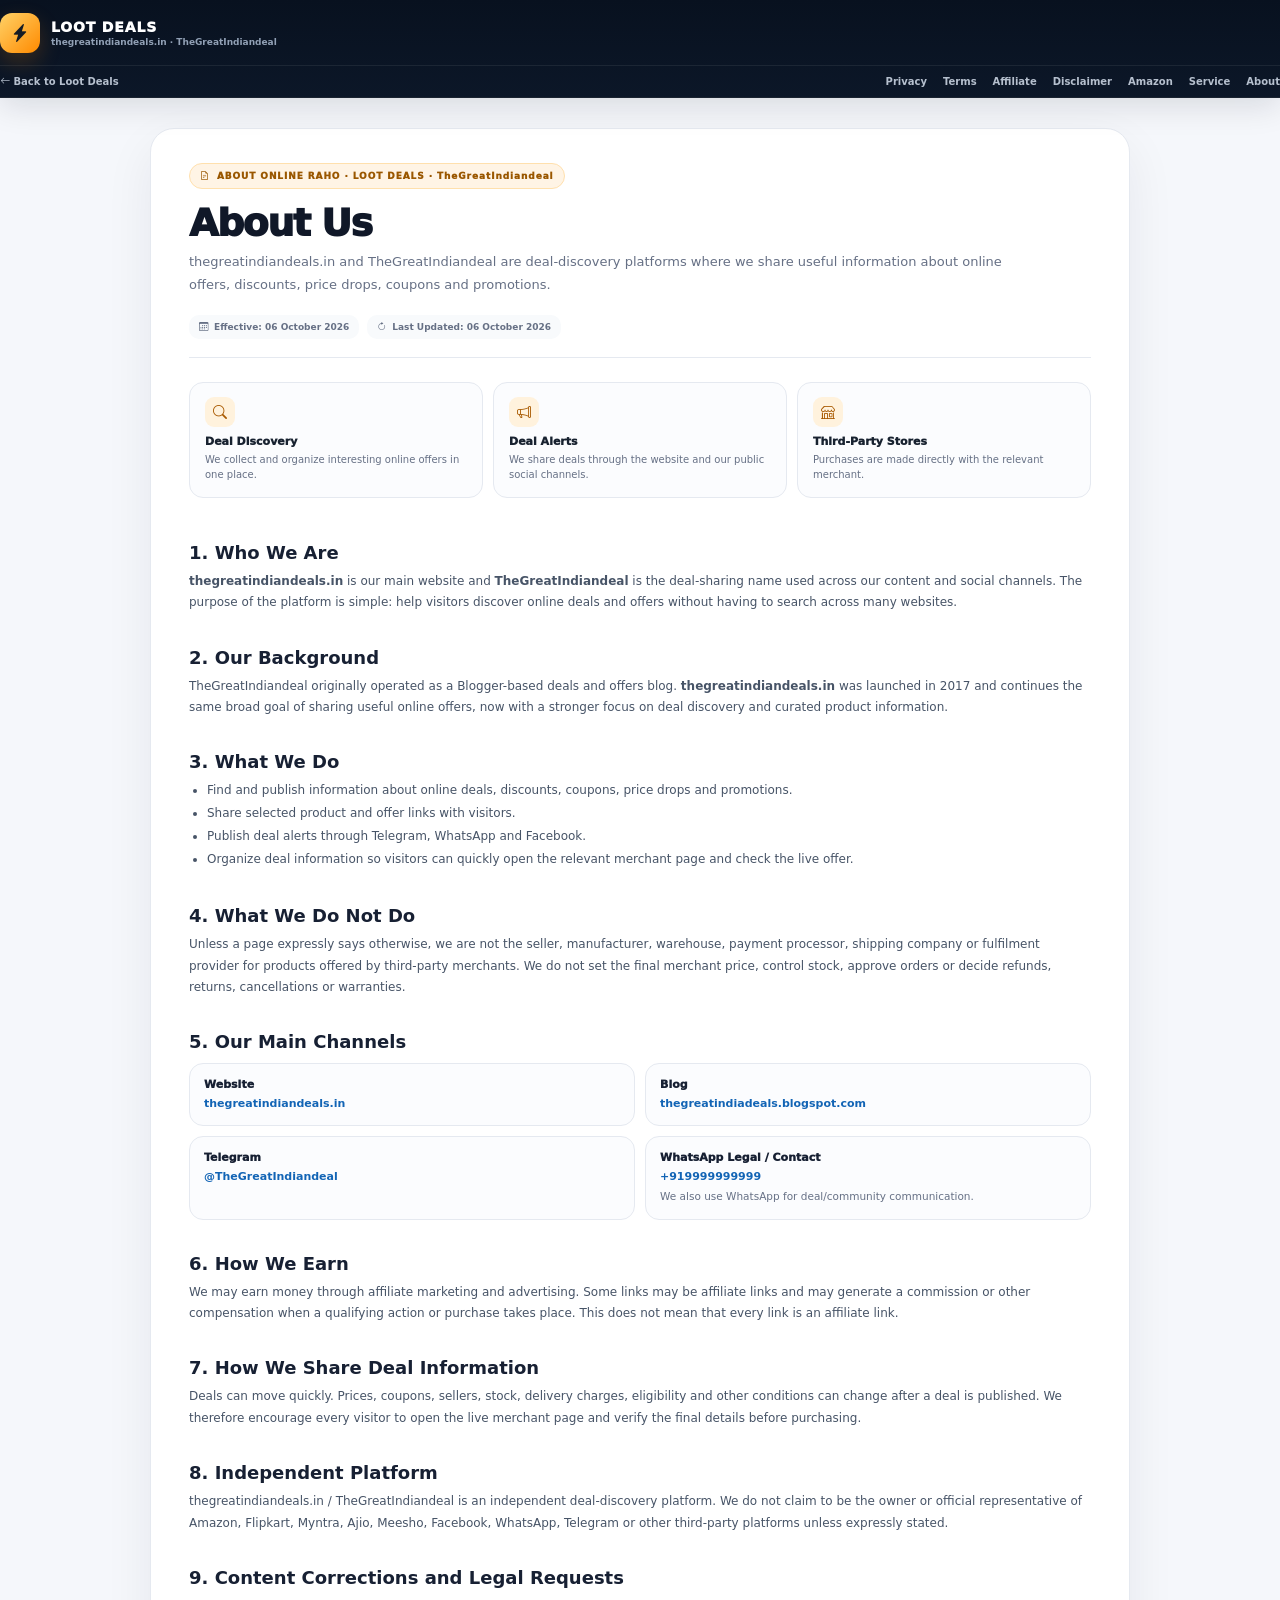
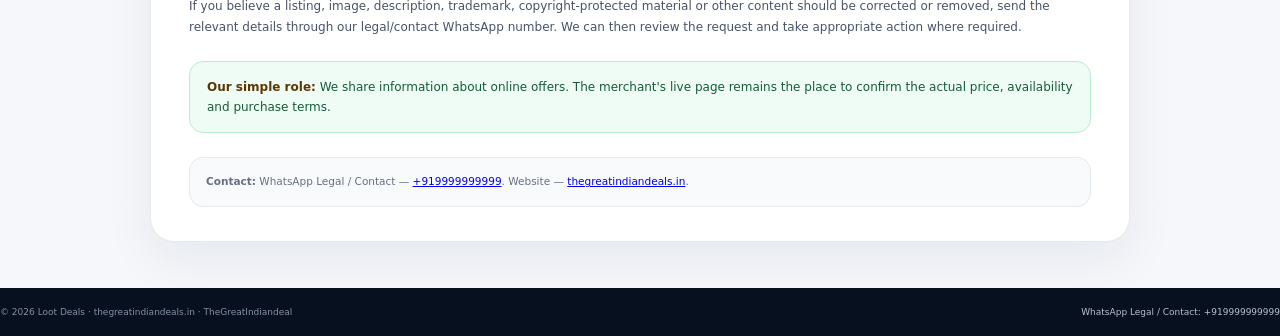
<file: about-us.html>
<!doctype html><html lang="en" data-theme="light"><head><meta charset="utf-8"><meta name="viewport" content="width=device-width,initial-scale=1"><meta name="robots" content="index,follow"><title>About Us — Loot Deals</title><meta name="description" content="thegreatindiandeals.in and TheGreatIndiandeal are deal-discovery platforms where we share useful information about online offers, discounts, price drops, coupons and promotions."><link href="https://cdn.jsdelivr.net/npm/bootstrap-icons@1.11.3/font/bootstrap-icons.min.css" rel="stylesheet"><link rel="stylesheet" href="legal.css?v=20261006-03"></head><body class="legal-body"><header class="legal-header"><div class="container-xl"><div class="legal-brand"><span class="legal-brand-mark"><i class="bi bi-lightning-charge-fill"></i></span><div><strong>LOOT DEALS</strong><small>thegreatindiandeals.in · TheGreatIndiandeal</small></div></div><div class="legal-nav"><a class="legal-back" href="index.html"><i class="bi bi-arrow-left"></i> Back to Loot Deals</a><div class="legal-nav-links"><a href="privacy-policy.html">Privacy</a><a href="terms-and-conditions.html">Terms</a><a href="affiliate-disclosure.html">Affiliate</a><a href="disclaimer.html">Disclaimer</a><a href="amazon-affiliate-agreement.html">Amazon</a><a href="terms-of-service.html">Service</a><a href="about-us.html">About</a></div></div></div></header><main class="legal-main"><div class="container-xl legal-shell"><article class="legal-card"><div class="legal-kicker"><i class="bi bi-file-earmark-text"></i> ABOUT ONLINE RAHO · LOOT DEALS · TheGreatIndiandeal</div><h1>About Us</h1><p class="legal-lead">thegreatindiandeals.in and TheGreatIndiandeal are deal-discovery platforms where we share useful information about online offers, discounts, price drops, coupons and promotions.</p><div class="legal-meta"><span><i class="bi bi-calendar3"></i> Effective: 06 October 2026</span><span><i class="bi bi-arrow-clockwise"></i> Last Updated: 06 October 2026</span></div><div class="legal-summary"><div class="summary-card"><i class="bi bi-search"></i><strong>Deal Discovery</strong><span>We collect and organize interesting online offers in one place.</span></div><div class="summary-card"><i class="bi bi-megaphone"></i><strong>Deal Alerts</strong><span>We share deals through the website and our public social channels.</span></div><div class="summary-card"><i class="bi bi-shop"></i><strong>Third-Party Stores</strong><span>Purchases are made directly with the relevant merchant.</span></div></div>
<div class="legal-section"><h2>1. Who We Are</h2><p><strong>thegreatindiandeals.in</strong> is our main website and <strong>TheGreatIndiandeal</strong> is the deal-sharing name used across our content and social channels. The purpose of the platform is simple: help visitors discover online deals and offers without having to search across many websites.</p></div>
<div class="legal-section"><h2>2. Our Background</h2><p>TheGreatIndiandeal originally operated as a Blogger-based deals and offers blog. <strong>thegreatindiandeals.in</strong> was launched in 2017 and continues the same broad goal of sharing useful online offers, now with a stronger focus on deal discovery and curated product information.</p></div>
<div class="legal-section"><h2>3. What We Do</h2><ul><li>Find and publish information about online deals, discounts, coupons, price drops and promotions.</li><li>Share selected product and offer links with visitors.</li><li>Publish deal alerts through Telegram, WhatsApp and Facebook.</li><li>Organize deal information so visitors can quickly open the relevant merchant page and check the live offer.</li></ul></div>
<div class="legal-section"><h2>4. What We Do Not Do</h2><p>Unless a page expressly says otherwise, we are not the seller, manufacturer, warehouse, payment processor, shipping company or fulfilment provider for products offered by third-party merchants. We do not set the final merchant price, control stock, approve orders or decide refunds, returns, cancellations or warranties.</p></div>
<div class="legal-section"><h2>5. Our Main Channels</h2><div class="legal-contact"><div class="contact-box"><b>Website</b><a href="https://thegreatindiandeals.in" target="_blank" rel="noopener">thegreatindiandeals.in</a></div><div class="contact-box"><b>Blog</b><a href="https://thegreatindiadeals.blogspot.com" target="_blank" rel="noopener">thegreatindiadeals.blogspot.com</a></div><div class="contact-box"><b>Telegram</b><a href="https://t.me/TheGreatIndiandeal" target="_blank" rel="noopener">@TheGreatIndiandeal</a></div><div class="contact-box"><b>WhatsApp Legal / Contact</b><a href="https://wa.me/919999999999" target="_blank" rel="noopener">+919999999999</a><span>We also use WhatsApp for deal/community communication.</span></div></div></div>
<div class="legal-section"><h2>6. How We Earn</h2><p>We may earn money through affiliate marketing and advertising. Some links may be affiliate links and may generate a commission or other compensation when a qualifying action or purchase takes place. This does not mean that every link is an affiliate link.</p></div>
<div class="legal-section"><h2>7. How We Share Deal Information</h2><p>Deals can move quickly. Prices, coupons, sellers, stock, delivery charges, eligibility and other conditions can change after a deal is published. We therefore encourage every visitor to open the live merchant page and verify the final details before purchasing.</p></div>
<div class="legal-section"><h2>8. Independent Platform</h2><p>thegreatindiandeals.in / TheGreatIndiandeal is an independent deal-discovery platform. We do not claim to be the owner or official representative of Amazon, Flipkart, Myntra, Ajio, Meesho, Facebook, WhatsApp, Telegram or other third-party platforms unless expressly stated.</p></div>
<div class="legal-section"><h2>9. Content Corrections and Legal Requests</h2><p>If you believe a listing, image, description, trademark, copyright-protected material or other content should be corrected or removed, send the relevant details through our legal/contact WhatsApp number. We can then review the request and take appropriate action where required.</p></div>
<div class="legal-callout green"><strong>Our simple role:</strong> We share information about online offers. The merchant's live page remains the place to confirm the actual price, availability and purchase terms.</div><div class="legal-footer-note"><strong>Contact:</strong> WhatsApp Legal / Contact — <a href="https://wa.me/919999999999" target="_blank" rel="noopener">+919999999999</a>. Website — <a href="https://thegreatindiandeals.in" target="_blank" rel="noopener">thegreatindiandeals.in</a>.</div></article></div></main><footer class="legal-footer"><div class="container-xl"><span>© 2026 Loot Deals · thegreatindiandeals.in · TheGreatIndiandeal</span><span><a href="https://wa.me/919999999999" target="_blank" rel="noopener">WhatsApp Legal / Contact: +919999999999</a></span></div></footer></body></html>
</file>
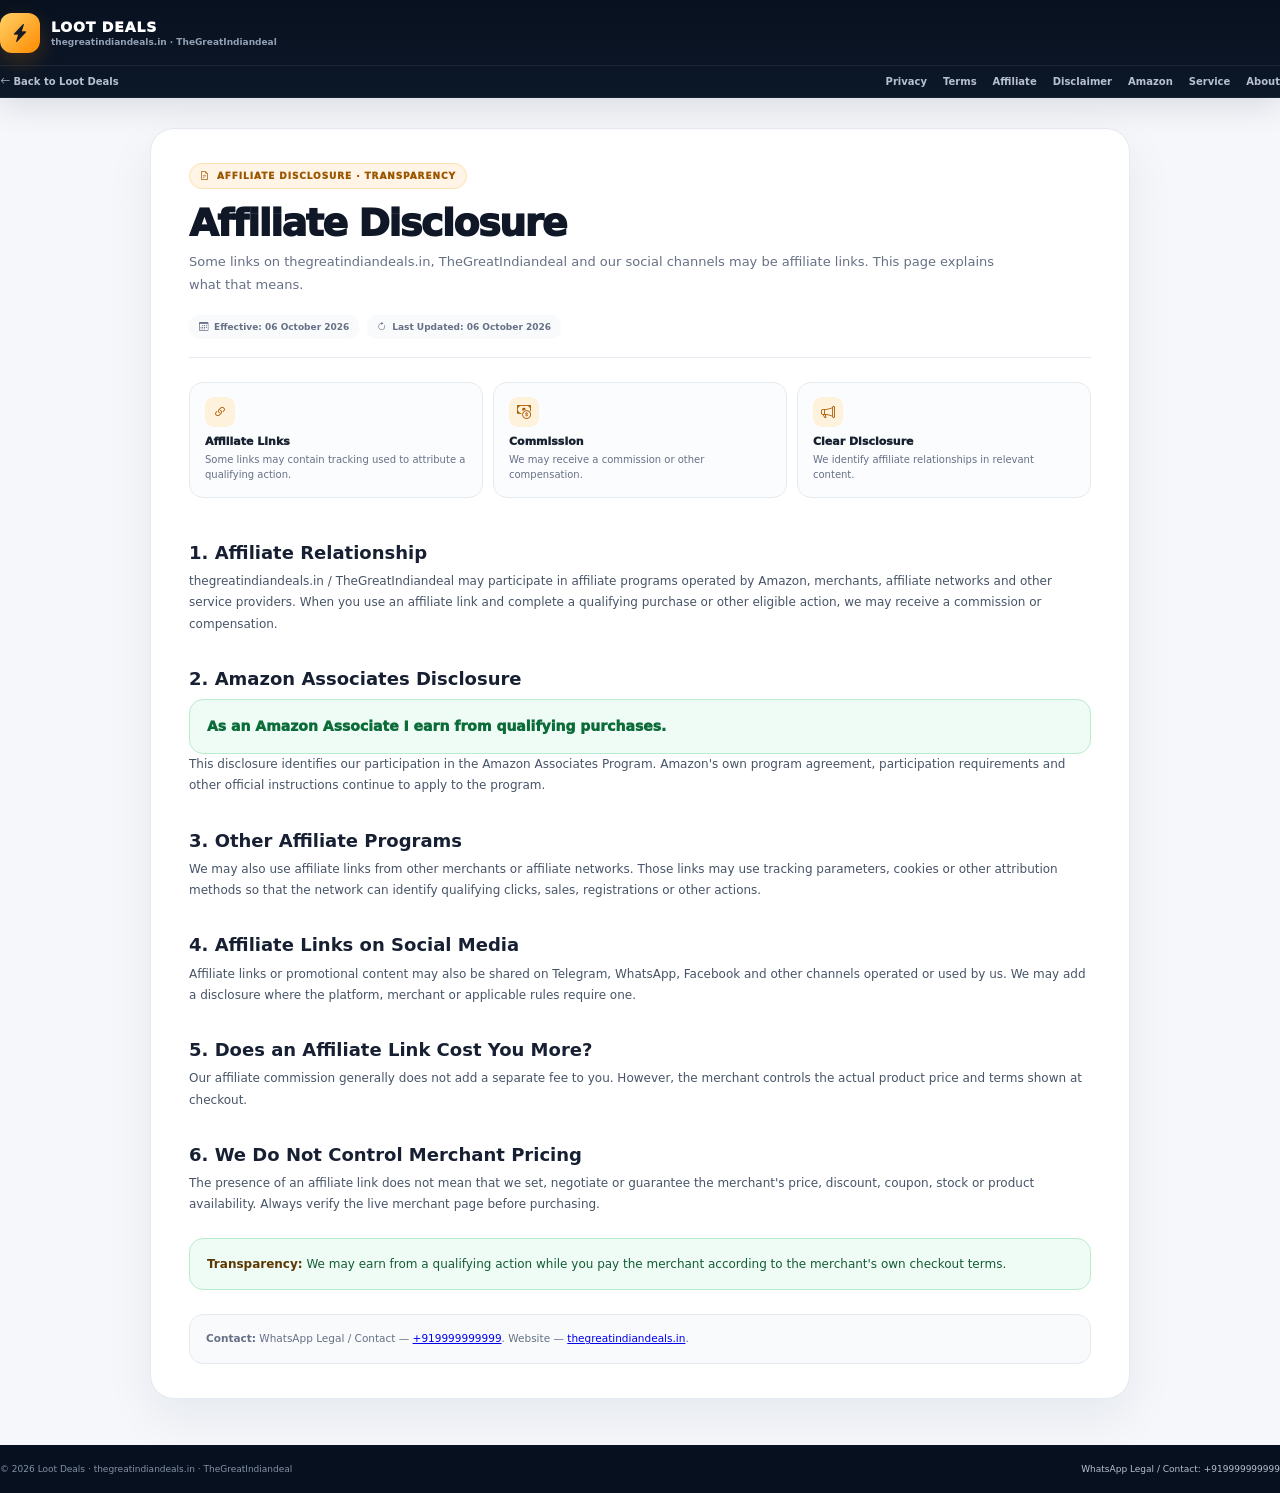
<file: affiliate-disclosure.html>
<!doctype html><html lang="en" data-theme="light"><head><meta charset="utf-8"><meta name="viewport" content="width=device-width,initial-scale=1"><meta name="robots" content="index,follow"><title>Affiliate Disclosure — Loot Deals</title><meta name="description" content="Some links on thegreatindiandeals.in, TheGreatIndiandeal and our social channels may be affiliate links. This page explains what that means."><link href="https://cdn.jsdelivr.net/npm/bootstrap-icons@1.11.3/font/bootstrap-icons.min.css" rel="stylesheet"><link rel="stylesheet" href="legal.css?v=20261006-03"></head><body class="legal-body"><header class="legal-header"><div class="container-xl"><div class="legal-brand"><span class="legal-brand-mark"><i class="bi bi-lightning-charge-fill"></i></span><div><strong>LOOT DEALS</strong><small>thegreatindiandeals.in · TheGreatIndiandeal</small></div></div><div class="legal-nav"><a class="legal-back" href="index.html"><i class="bi bi-arrow-left"></i> Back to Loot Deals</a><div class="legal-nav-links"><a href="privacy-policy.html">Privacy</a><a href="terms-and-conditions.html">Terms</a><a href="affiliate-disclosure.html">Affiliate</a><a href="disclaimer.html">Disclaimer</a><a href="amazon-affiliate-agreement.html">Amazon</a><a href="terms-of-service.html">Service</a><a href="about-us.html">About</a></div></div></div></header><main class="legal-main"><div class="container-xl legal-shell"><article class="legal-card"><div class="legal-kicker"><i class="bi bi-file-earmark-text"></i> AFFILIATE DISCLOSURE · TRANSPARENCY</div><h1>Affiliate Disclosure</h1><p class="legal-lead">Some links on thegreatindiandeals.in, TheGreatIndiandeal and our social channels may be affiliate links. This page explains what that means.</p><div class="legal-meta"><span><i class="bi bi-calendar3"></i> Effective: 06 October 2026</span><span><i class="bi bi-arrow-clockwise"></i> Last Updated: 06 October 2026</span></div><div class="legal-summary"><div class="summary-card"><i class="bi bi-link-45deg"></i><strong>Affiliate Links</strong><span>Some links may contain tracking used to attribute a qualifying action.</span></div><div class="summary-card"><i class="bi bi-cash-coin"></i><strong>Commission</strong><span>We may receive a commission or other compensation.</span></div><div class="summary-card"><i class="bi bi-megaphone"></i><strong>Clear Disclosure</strong><span>We identify affiliate relationships in relevant content.</span></div></div>
<div class="legal-section"><h2>1. Affiliate Relationship</h2><p>thegreatindiandeals.in / TheGreatIndiandeal may participate in affiliate programs operated by Amazon, merchants, affiliate networks and other service providers. When you use an affiliate link and complete a qualifying purchase or other eligible action, we may receive a commission or compensation.</p></div>
<div class="legal-section"><h2>2. Amazon Associates Disclosure</h2><div class="legal-callout exact-disclosure">As an Amazon Associate I earn from qualifying purchases.</div><p>This disclosure identifies our participation in the Amazon Associates Program. Amazon's own program agreement, participation requirements and other official instructions continue to apply to the program.</p></div>
<div class="legal-section"><h2>3. Other Affiliate Programs</h2><p>We may also use affiliate links from other merchants or affiliate networks. Those links may use tracking parameters, cookies or other attribution methods so that the network can identify qualifying clicks, sales, registrations or other actions.</p></div>
<div class="legal-section"><h2>4. Affiliate Links on Social Media</h2><p>Affiliate links or promotional content may also be shared on Telegram, WhatsApp, Facebook and other channels operated or used by us. We may add a disclosure where the platform, merchant or applicable rules require one.</p></div>
<div class="legal-section"><h2>5. Does an Affiliate Link Cost You More?</h2><p>Our affiliate commission generally does not add a separate fee to you. However, the merchant controls the actual product price and terms shown at checkout.</p></div>
<div class="legal-section"><h2>6. We Do Not Control Merchant Pricing</h2><p>The presence of an affiliate link does not mean that we set, negotiate or guarantee the merchant's price, discount, coupon, stock or product availability. Always verify the live merchant page before purchasing.</p></div>
<div class="legal-callout green"><strong>Transparency:</strong> We may earn from a qualifying action while you pay the merchant according to the merchant's own checkout terms.</div><div class="legal-footer-note"><strong>Contact:</strong> WhatsApp Legal / Contact — <a href="https://wa.me/919999999999" target="_blank" rel="noopener">+919999999999</a>. Website — <a href="https://thegreatindiandeals.in" target="_blank" rel="noopener">thegreatindiandeals.in</a>.</div></article></div></main><footer class="legal-footer"><div class="container-xl"><span>© 2026 Loot Deals · thegreatindiandeals.in · TheGreatIndiandeal</span><span><a href="https://wa.me/919999999999" target="_blank" rel="noopener">WhatsApp Legal / Contact: +919999999999</a></span></div></footer></body></html>
</file>
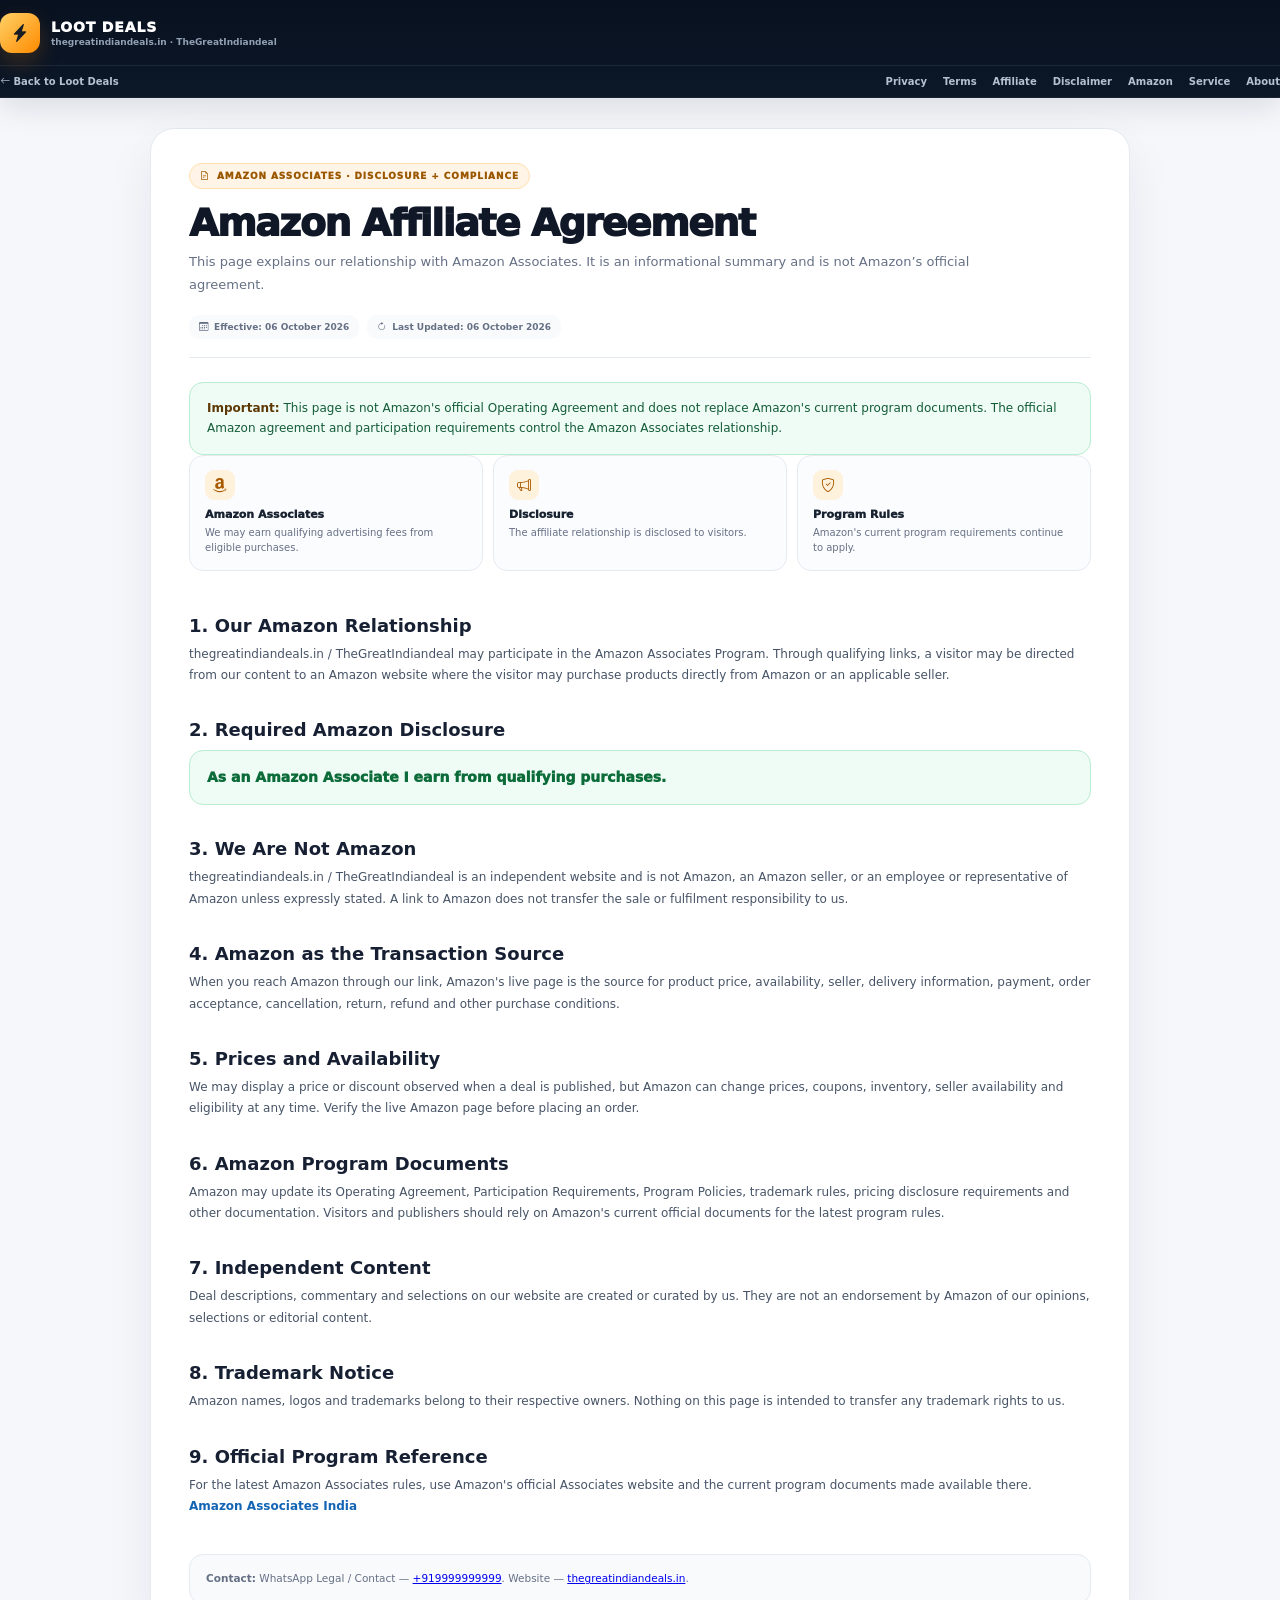
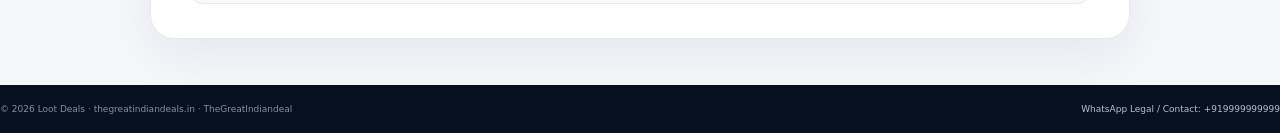
<file: amazon-affiliate-agreement.html>
<!doctype html><html lang="en" data-theme="light"><head><meta charset="utf-8"><meta name="viewport" content="width=device-width,initial-scale=1"><meta name="robots" content="index,follow"><title>Amazon Affiliate Agreement — Loot Deals</title><meta name="description" content="This page explains our relationship with Amazon Associates. It is an informational summary and is not Amazon’s official agreement."><link href="https://cdn.jsdelivr.net/npm/bootstrap-icons@1.11.3/font/bootstrap-icons.min.css" rel="stylesheet"><link rel="stylesheet" href="legal.css?v=20261006-03"></head><body class="legal-body"><header class="legal-header"><div class="container-xl"><div class="legal-brand"><span class="legal-brand-mark"><i class="bi bi-lightning-charge-fill"></i></span><div><strong>LOOT DEALS</strong><small>thegreatindiandeals.in · TheGreatIndiandeal</small></div></div><div class="legal-nav"><a class="legal-back" href="index.html"><i class="bi bi-arrow-left"></i> Back to Loot Deals</a><div class="legal-nav-links"><a href="privacy-policy.html">Privacy</a><a href="terms-and-conditions.html">Terms</a><a href="affiliate-disclosure.html">Affiliate</a><a href="disclaimer.html">Disclaimer</a><a href="amazon-affiliate-agreement.html">Amazon</a><a href="terms-of-service.html">Service</a><a href="about-us.html">About</a></div></div></div></header><main class="legal-main"><div class="container-xl legal-shell"><article class="legal-card"><div class="legal-kicker"><i class="bi bi-file-earmark-text"></i> AMAZON ASSOCIATES · DISCLOSURE + COMPLIANCE</div><h1>Amazon Affiliate Agreement</h1><p class="legal-lead">This page explains our relationship with Amazon Associates. It is an informational summary and is not Amazon’s official agreement.</p><div class="legal-meta"><span><i class="bi bi-calendar3"></i> Effective: 06 October 2026</span><span><i class="bi bi-arrow-clockwise"></i> Last Updated: 06 October 2026</span></div><div class="legal-callout green"><strong>Important:</strong> This page is not Amazon's official Operating Agreement and does not replace Amazon's current program documents. The official Amazon agreement and participation requirements control the Amazon Associates relationship.</div>
<div class="legal-summary"><div class="summary-card"><i class="bi bi-amazon"></i><strong>Amazon Associates</strong><span>We may earn qualifying advertising fees from eligible purchases.</span></div><div class="summary-card"><i class="bi bi-megaphone"></i><strong>Disclosure</strong><span>The affiliate relationship is disclosed to visitors.</span></div><div class="summary-card"><i class="bi bi-shield-check"></i><strong>Program Rules</strong><span>Amazon's current program requirements continue to apply.</span></div></div>
<div class="legal-section"><h2>1. Our Amazon Relationship</h2><p>thegreatindiandeals.in / TheGreatIndiandeal may participate in the Amazon Associates Program. Through qualifying links, a visitor may be directed from our content to an Amazon website where the visitor may purchase products directly from Amazon or an applicable seller.</p></div>
<div class="legal-section"><h2>2. Required Amazon Disclosure</h2><div class="legal-callout exact-disclosure">As an Amazon Associate I earn from qualifying purchases.</div></div>
<div class="legal-section"><h2>3. We Are Not Amazon</h2><p>thegreatindiandeals.in / TheGreatIndiandeal is an independent website and is not Amazon, an Amazon seller, or an employee or representative of Amazon unless expressly stated. A link to Amazon does not transfer the sale or fulfilment responsibility to us.</p></div>
<div class="legal-section"><h2>4. Amazon as the Transaction Source</h2><p>When you reach Amazon through our link, Amazon's live page is the source for product price, availability, seller, delivery information, payment, order acceptance, cancellation, return, refund and other purchase conditions.</p></div>
<div class="legal-section"><h2>5. Prices and Availability</h2><p>We may display a price or discount observed when a deal is published, but Amazon can change prices, coupons, inventory, seller availability and eligibility at any time. Verify the live Amazon page before placing an order.</p></div>
<div class="legal-section"><h2>6. Amazon Program Documents</h2><p>Amazon may update its Operating Agreement, Participation Requirements, Program Policies, trademark rules, pricing disclosure requirements and other documentation. Visitors and publishers should rely on Amazon's current official documents for the latest program rules.</p></div>
<div class="legal-section"><h2>7. Independent Content</h2><p>Deal descriptions, commentary and selections on our website are created or curated by us. They are not an endorsement by Amazon of our opinions, selections or editorial content.</p></div>
<div class="legal-section"><h2>8. Trademark Notice</h2><p>Amazon names, logos and trademarks belong to their respective owners. Nothing on this page is intended to transfer any trademark rights to us.</p></div>
<div class="legal-section"><h2>9. Official Program Reference</h2><p>For the latest Amazon Associates rules, use Amazon's official Associates website and the current program documents made available there.</p><p><a href="https://affiliate-program.amazon.in/" target="_blank" rel="noopener">Amazon Associates India</a></p></div><div class="legal-footer-note"><strong>Contact:</strong> WhatsApp Legal / Contact — <a href="https://wa.me/919999999999" target="_blank" rel="noopener">+919999999999</a>. Website — <a href="https://thegreatindiandeals.in" target="_blank" rel="noopener">thegreatindiandeals.in</a>.</div></article></div></main><footer class="legal-footer"><div class="container-xl"><span>© 2026 Loot Deals · thegreatindiandeals.in · TheGreatIndiandeal</span><span><a href="https://wa.me/919999999999" target="_blank" rel="noopener">WhatsApp Legal / Contact: +919999999999</a></span></div></footer></body></html>
</file>
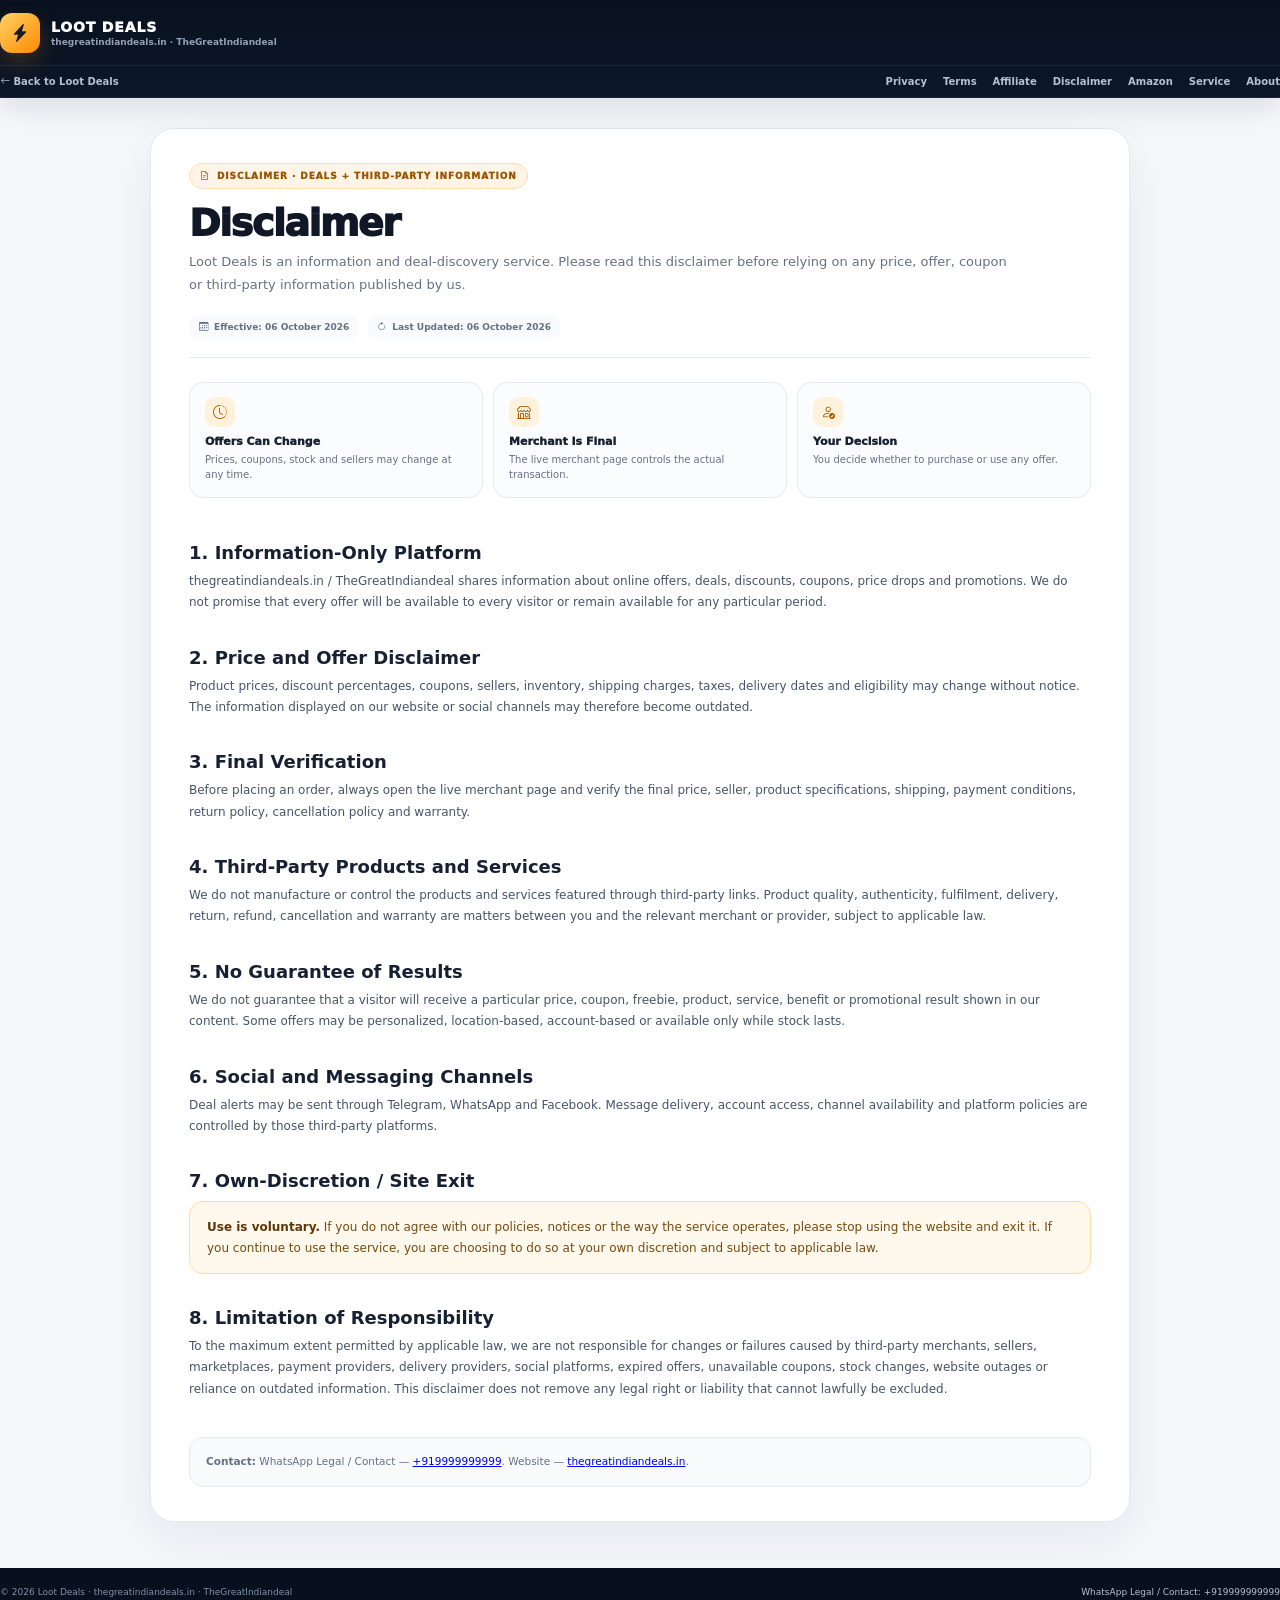
<file: disclaimer.html>
<!doctype html><html lang="en" data-theme="light"><head><meta charset="utf-8"><meta name="viewport" content="width=device-width,initial-scale=1"><meta name="robots" content="index,follow"><title>Disclaimer — Loot Deals</title><meta name="description" content="Loot Deals is an information and deal-discovery service. Please read this disclaimer before relying on any price, offer, coupon or third-party information published by us."><link href="https://cdn.jsdelivr.net/npm/bootstrap-icons@1.11.3/font/bootstrap-icons.min.css" rel="stylesheet"><link rel="stylesheet" href="legal.css?v=20261006-03"></head><body class="legal-body"><header class="legal-header"><div class="container-xl"><div class="legal-brand"><span class="legal-brand-mark"><i class="bi bi-lightning-charge-fill"></i></span><div><strong>LOOT DEALS</strong><small>thegreatindiandeals.in · TheGreatIndiandeal</small></div></div><div class="legal-nav"><a class="legal-back" href="index.html"><i class="bi bi-arrow-left"></i> Back to Loot Deals</a><div class="legal-nav-links"><a href="privacy-policy.html">Privacy</a><a href="terms-and-conditions.html">Terms</a><a href="affiliate-disclosure.html">Affiliate</a><a href="disclaimer.html">Disclaimer</a><a href="amazon-affiliate-agreement.html">Amazon</a><a href="terms-of-service.html">Service</a><a href="about-us.html">About</a></div></div></div></header><main class="legal-main"><div class="container-xl legal-shell"><article class="legal-card"><div class="legal-kicker"><i class="bi bi-file-earmark-text"></i> DISCLAIMER · DEALS + THIRD-PARTY INFORMATION</div><h1>Disclaimer</h1><p class="legal-lead">Loot Deals is an information and deal-discovery service. Please read this disclaimer before relying on any price, offer, coupon or third-party information published by us.</p><div class="legal-meta"><span><i class="bi bi-calendar3"></i> Effective: 06 October 2026</span><span><i class="bi bi-arrow-clockwise"></i> Last Updated: 06 October 2026</span></div><div class="legal-summary"><div class="summary-card"><i class="bi bi-clock-history"></i><strong>Offers Can Change</strong><span>Prices, coupons, stock and sellers may change at any time.</span></div><div class="summary-card"><i class="bi bi-shop"></i><strong>Merchant Is Final</strong><span>The live merchant page controls the actual transaction.</span></div><div class="summary-card"><i class="bi bi-person-check"></i><strong>Your Decision</strong><span>You decide whether to purchase or use any offer.</span></div></div>
<div class="legal-section"><h2>1. Information-Only Platform</h2><p>thegreatindiandeals.in / TheGreatIndiandeal shares information about online offers, deals, discounts, coupons, price drops and promotions. We do not promise that every offer will be available to every visitor or remain available for any particular period.</p></div>
<div class="legal-section"><h2>2. Price and Offer Disclaimer</h2><p>Product prices, discount percentages, coupons, sellers, inventory, shipping charges, taxes, delivery dates and eligibility may change without notice. The information displayed on our website or social channels may therefore become outdated.</p></div>
<div class="legal-section"><h2>3. Final Verification</h2><p>Before placing an order, always open the live merchant page and verify the final price, seller, product specifications, shipping, payment conditions, return policy, cancellation policy and warranty.</p></div>
<div class="legal-section"><h2>4. Third-Party Products and Services</h2><p>We do not manufacture or control the products and services featured through third-party links. Product quality, authenticity, fulfilment, delivery, return, refund, cancellation and warranty are matters between you and the relevant merchant or provider, subject to applicable law.</p></div>
<div class="legal-section"><h2>5. No Guarantee of Results</h2><p>We do not guarantee that a visitor will receive a particular price, coupon, freebie, product, service, benefit or promotional result shown in our content. Some offers may be personalized, location-based, account-based or available only while stock lasts.</p></div>
<div class="legal-section"><h2>6. Social and Messaging Channels</h2><p>Deal alerts may be sent through Telegram, WhatsApp and Facebook. Message delivery, account access, channel availability and platform policies are controlled by those third-party platforms.</p></div>
<div class="legal-section"><h2>7. Own-Discretion / Site Exit</h2><div class="legal-callout"><strong>Use is voluntary.</strong> If you do not agree with our policies, notices or the way the service operates, please stop using the website and exit it. If you continue to use the service, you are choosing to do so at your own discretion and subject to applicable law.</div></div>
<div class="legal-section"><h2>8. Limitation of Responsibility</h2><p>To the maximum extent permitted by applicable law, we are not responsible for changes or failures caused by third-party merchants, sellers, marketplaces, payment providers, delivery providers, social platforms, expired offers, unavailable coupons, stock changes, website outages or reliance on outdated information. This disclaimer does not remove any legal right or liability that cannot lawfully be excluded.</p></div><div class="legal-footer-note"><strong>Contact:</strong> WhatsApp Legal / Contact — <a href="https://wa.me/919999999999" target="_blank" rel="noopener">+919999999999</a>. Website — <a href="https://thegreatindiandeals.in" target="_blank" rel="noopener">thegreatindiandeals.in</a>.</div></article></div></main><footer class="legal-footer"><div class="container-xl"><span>© 2026 Loot Deals · thegreatindiandeals.in · TheGreatIndiandeal</span><span><a href="https://wa.me/919999999999" target="_blank" rel="noopener">WhatsApp Legal / Contact: +919999999999</a></span></div></footer></body></html>
</file>
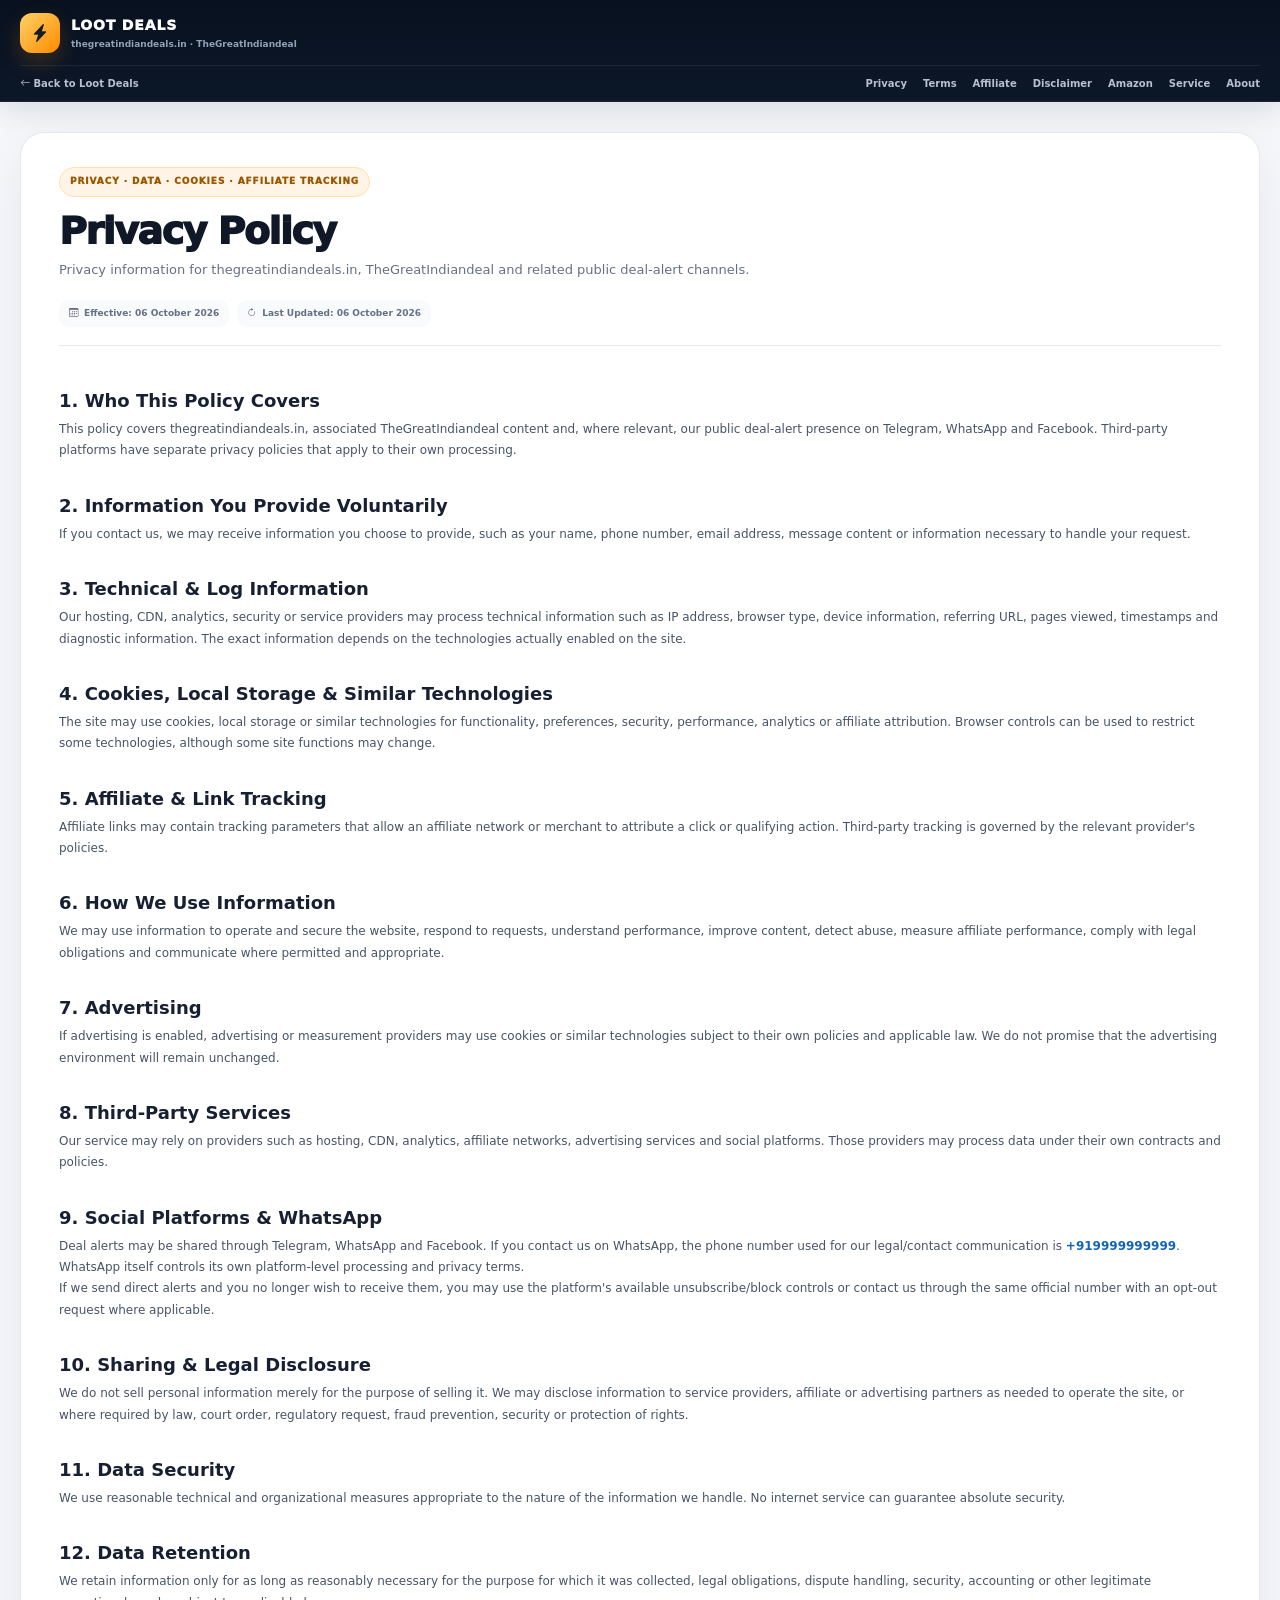
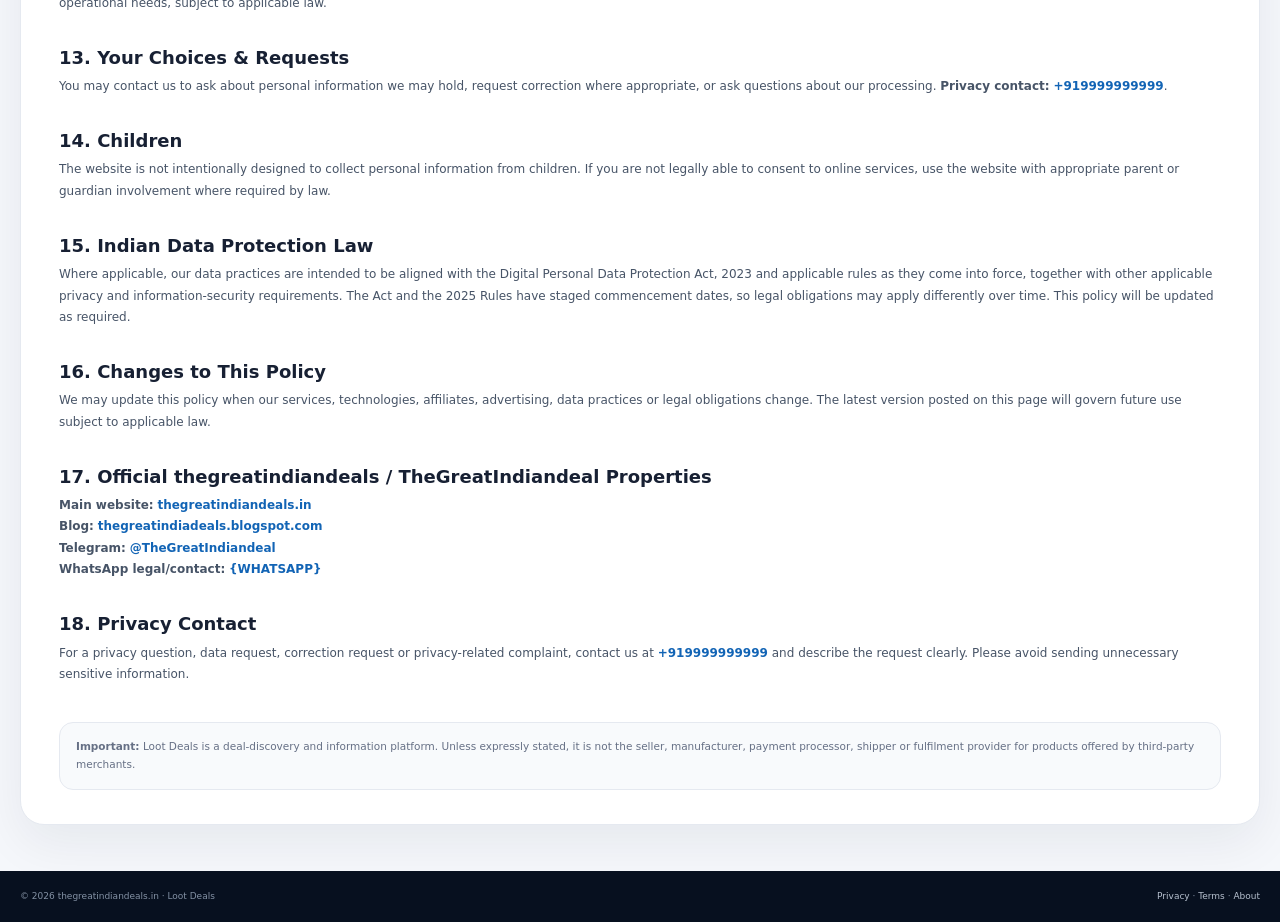
<file: privacy-policy.html>
<!DOCTYPE html>

<html data-theme="light" lang="en">
<head>
<meta charset="utf-8"/>
<meta content="width=device-width,initial-scale=1" name="viewport"/>
<title>Privacy Policy — Loot Deals</title>
<meta content="Privacy information for thegreatindiandeals.in, TheGreatIndiandeal and related public deal-alert channels." name="description"/>
<meta content="index,follow" name="robots"/>
<link href="https://cdn.jsdelivr.net/npm/bootstrap@5.3.3/dist/css/bootstrap.min.css" rel="stylesheet"/>
<link href="https://cdn.jsdelivr.net/npm/bootstrap-icons@1.11.3/font/bootstrap-icons.min.css" rel="stylesheet"/>
<link href="style.css?v=20261006-07" rel="stylesheet"/>
<link href="legal.css?v=20261006-02" rel="stylesheet"/>
</head>
<body class="legal-body">
<header class="legal-header"><div class="container-xl">
<div class="legal-brand"><span class="legal-brand-mark"><i class="bi bi-lightning-charge-fill"></i></span><div><strong>LOOT DEALS</strong><small>thegreatindiandeals.in · TheGreatIndiandeal</small></div></div>

<div class="legal-nav">
<a class="legal-back" href="index.html"><i class="bi bi-arrow-left"></i> Back to Loot Deals</a>
<div class="legal-nav-links">
<a href="privacy-policy.html">Privacy</a>
<a href="terms-and-conditions.html">Terms</a>
<a href="affiliate-disclosure.html">Affiliate</a>
<a href="disclaimer.html">Disclaimer</a>
<a href="amazon-affiliate-agreement.html">Amazon</a>
<a href="terms-of-service.html">Service</a>
<a href="about-us.html">About</a>
</div>
</div>
</div></header>
<main class="legal-main"><div class="container-xl"><article class="legal-card"><div class="legal-kicker">PRIVACY · DATA · COOKIES · AFFILIATE TRACKING</div><h1>Privacy Policy</h1><p class="legal-lead">Privacy information for thegreatindiandeals.in, TheGreatIndiandeal and related public deal-alert channels.</p><div class="legal-meta"><span><i class="bi bi-calendar3"></i> Effective: 06 October 2026</span><span><i class="bi bi-arrow-clockwise"></i> Last Updated: 06 October 2026</span></div><section class="legal-section"><h2>1. Who This Policy Covers</h2><p>This policy covers thegreatindiandeals.in, associated TheGreatIndiandeal content and, where relevant, our public deal-alert presence on Telegram, WhatsApp and Facebook. Third-party platforms have separate privacy policies that apply to their own processing.</p></section><section class="legal-section"><h2>2. Information You Provide Voluntarily</h2><p>If you contact us, we may receive information you choose to provide, such as your name, phone number, email address, message content or information necessary to handle your request.</p></section><section class="legal-section"><h2>3. Technical &amp; Log Information</h2><p>Our hosting, CDN, analytics, security or service providers may process technical information such as IP address, browser type, device information, referring URL, pages viewed, timestamps and diagnostic information. The exact information depends on the technologies actually enabled on the site.</p></section><section class="legal-section"><h2>4. Cookies, Local Storage &amp; Similar Technologies</h2><p>The site may use cookies, local storage or similar technologies for functionality, preferences, security, performance, analytics or affiliate attribution. Browser controls can be used to restrict some technologies, although some site functions may change.</p></section><section class="legal-section"><h2>5. Affiliate &amp; Link Tracking</h2><p>Affiliate links may contain tracking parameters that allow an affiliate network or merchant to attribute a click or qualifying action. Third-party tracking is governed by the relevant provider's policies.</p></section><section class="legal-section"><h2>6. How We Use Information</h2><p>We may use information to operate and secure the website, respond to requests, understand performance, improve content, detect abuse, measure affiliate performance, comply with legal obligations and communicate where permitted and appropriate.</p></section><section class="legal-section"><h2>7. Advertising</h2><p>If advertising is enabled, advertising or measurement providers may use cookies or similar technologies subject to their own policies and applicable law. We do not promise that the advertising environment will remain unchanged.</p></section><section class="legal-section"><h2>8. Third-Party Services</h2><p>Our service may rely on providers such as hosting, CDN, analytics, affiliate networks, advertising services and social platforms. Those providers may process data under their own contracts and policies.</p></section><section class="legal-section"><h2>9. Social Platforms &amp; WhatsApp</h2><p>Deal alerts may be shared through Telegram, WhatsApp and Facebook. If you contact us on WhatsApp, the phone number used for our legal/contact communication is <a href="https://wa.me/919999999999" rel="noopener" target="_blank">+919999999999</a>. WhatsApp itself controls its own platform-level processing and privacy terms.</p><p>If we send direct alerts and you no longer wish to receive them, you may use the platform's available unsubscribe/block controls or contact us through the same official number with an opt-out request where applicable.</p></section><section class="legal-section"><h2>10. Sharing &amp; Legal Disclosure</h2><p>We do not sell personal information merely for the purpose of selling it. We may disclose information to service providers, affiliate or advertising partners as needed to operate the site, or where required by law, court order, regulatory request, fraud prevention, security or protection of rights.</p></section><section class="legal-section"><h2>11. Data Security</h2><p>We use reasonable technical and organizational measures appropriate to the nature of the information we handle. No internet service can guarantee absolute security.</p></section><section class="legal-section"><h2>12. Data Retention</h2><p>We retain information only for as long as reasonably necessary for the purpose for which it was collected, legal obligations, dispute handling, security, accounting or other legitimate operational needs, subject to applicable law.</p></section><section class="legal-section"><h2>13. Your Choices &amp; Requests</h2><p>You may contact us to ask about personal information we may hold, request correction where appropriate, or ask questions about our processing. <strong>Privacy contact:</strong> <a href="https://wa.me/919999999999" rel="noopener" target="_blank">+919999999999</a>.</p></section><section class="legal-section"><h2>14. Children</h2><p>The website is not intentionally designed to collect personal information from children. If you are not legally able to consent to online services, use the website with appropriate parent or guardian involvement where required by law.</p></section><section class="legal-section"><h2>15. Indian Data Protection Law</h2><p>Where applicable, our data practices are intended to be aligned with the Digital Personal Data Protection Act, 2023 and applicable rules as they come into force, together with other applicable privacy and information-security requirements. The Act and the 2025 Rules have staged commencement dates, so legal obligations may apply differently over time. This policy will be updated as required.</p></section><section class="legal-section"><h2>16. Changes to This Policy</h2><p>We may update this policy when our services, technologies, affiliates, advertising, data practices or legal obligations change. The latest version posted on this page will govern future use subject to applicable law.</p></section><section class="legal-section"><h2>17. Official thegreatindiandeals / TheGreatIndiandeal Properties</h2><p><strong>Main website:</strong> <a href="https://thegreatindiandeals.in" rel="noopener" target="_blank">thegreatindiandeals.in</a><br/><strong>Blog:</strong> <a href="https://thegreatindiadeals.blogspot.com" rel="noopener" target="_blank">thegreatindiadeals.blogspot.com</a><br/><strong>Telegram:</strong> <a href="https://t.me/TheGreatIndiandeal" rel="noopener" target="_blank">@TheGreatIndiandeal</a><br/><strong>WhatsApp legal/contact:</strong> <a href="https://wa.me/919999999999" rel="noopener" target="_blank">{WHATSAPP}</a></p></section><section class="legal-section"><h2>18. Privacy Contact</h2><p>For a privacy question, data request, correction request or privacy-related complaint, contact us at <a href="https://wa.me/919999999999" rel="noopener" target="_blank">+919999999999</a> and describe the request clearly. Please avoid sending unnecessary sensitive information.</p></section><div class="legal-footer-note"><strong>Important:</strong> Loot Deals is a deal-discovery and information platform. Unless expressly stated, it is not the seller, manufacturer, payment processor, shipper or fulfilment provider for products offered by third-party merchants.</div></article></div></main>
<footer class="legal-footer"><div class="container-xl"><span>© 2026 thegreatindiandeals.in · Loot Deals</span><span><a href="privacy-policy.html">Privacy</a> · <a href="terms-of-service.html">Terms</a> · <a href="about-us.html">About</a></span></div></footer>
</body></html>
</file>
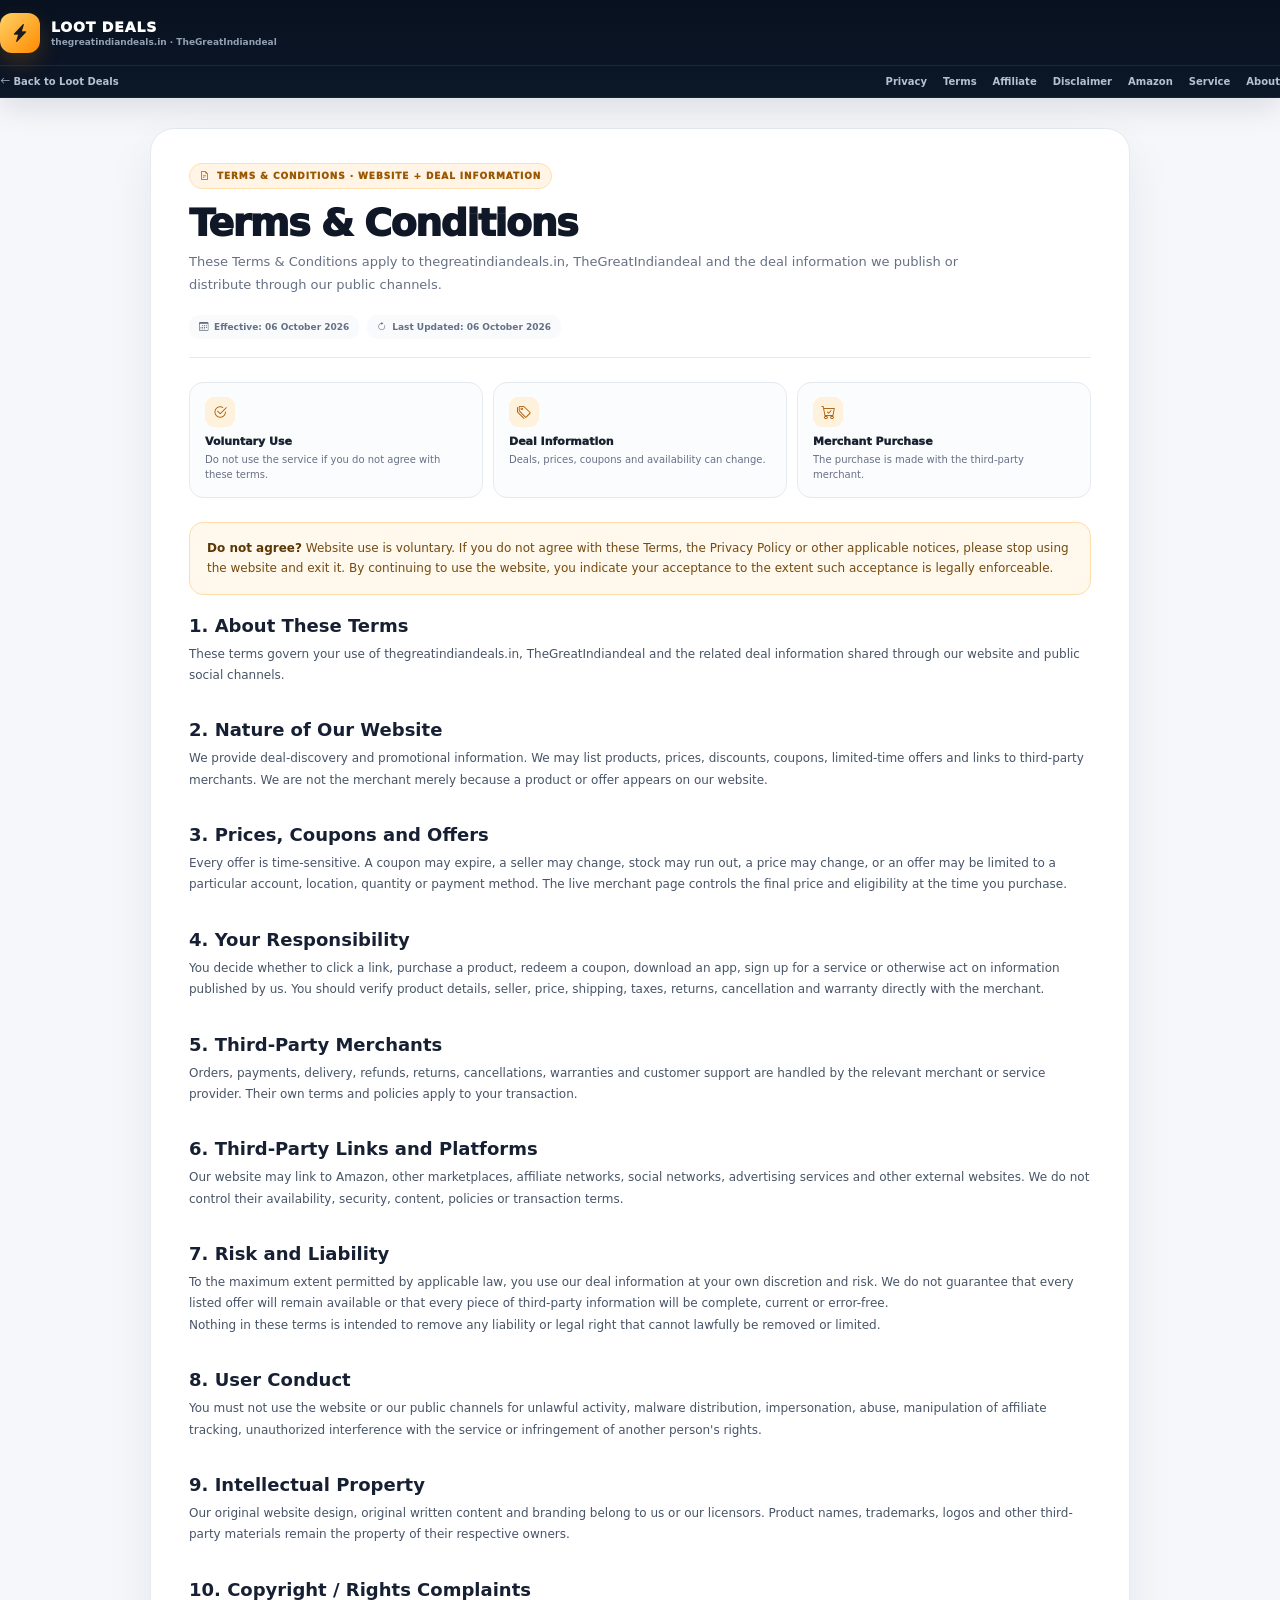
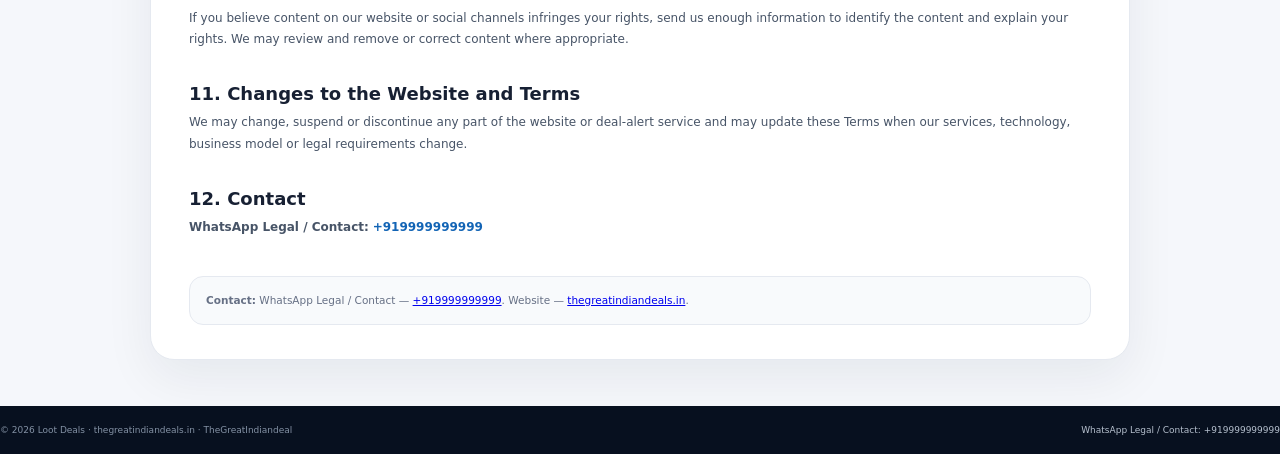
<file: terms-and-conditions.html>
<!doctype html><html lang="en" data-theme="light"><head><meta charset="utf-8"><meta name="viewport" content="width=device-width,initial-scale=1"><meta name="robots" content="index,follow"><title>Terms &amp; Conditions — Loot Deals</title><meta name="description" content="These Terms &amp; Conditions apply to thegreatindiandeals.in, TheGreatIndiandeal and the deal information we publish or distribute through our public channels."><link href="https://cdn.jsdelivr.net/npm/bootstrap-icons@1.11.3/font/bootstrap-icons.min.css" rel="stylesheet"><link rel="stylesheet" href="legal.css?v=20261006-03"></head><body class="legal-body"><header class="legal-header"><div class="container-xl"><div class="legal-brand"><span class="legal-brand-mark"><i class="bi bi-lightning-charge-fill"></i></span><div><strong>LOOT DEALS</strong><small>thegreatindiandeals.in · TheGreatIndiandeal</small></div></div><div class="legal-nav"><a class="legal-back" href="index.html"><i class="bi bi-arrow-left"></i> Back to Loot Deals</a><div class="legal-nav-links"><a href="privacy-policy.html">Privacy</a><a href="terms-and-conditions.html">Terms</a><a href="affiliate-disclosure.html">Affiliate</a><a href="disclaimer.html">Disclaimer</a><a href="amazon-affiliate-agreement.html">Amazon</a><a href="terms-of-service.html">Service</a><a href="about-us.html">About</a></div></div></div></header><main class="legal-main"><div class="container-xl legal-shell"><article class="legal-card"><div class="legal-kicker"><i class="bi bi-file-earmark-text"></i> TERMS & CONDITIONS · WEBSITE + DEAL INFORMATION</div><h1>Terms &amp; Conditions</h1><p class="legal-lead">These Terms &amp; Conditions apply to thegreatindiandeals.in, TheGreatIndiandeal and the deal information we publish or distribute through our public channels.</p><div class="legal-meta"><span><i class="bi bi-calendar3"></i> Effective: 06 October 2026</span><span><i class="bi bi-arrow-clockwise"></i> Last Updated: 06 October 2026</span></div><div class="legal-summary"><div class="summary-card"><i class="bi bi-check2-circle"></i><strong>Voluntary Use</strong><span>Do not use the service if you do not agree with these terms.</span></div><div class="summary-card"><i class="bi bi-tags"></i><strong>Deal Information</strong><span>Deals, prices, coupons and availability can change.</span></div><div class="summary-card"><i class="bi bi-cart-check"></i><strong>Merchant Purchase</strong><span>The purchase is made with the third-party merchant.</span></div></div>
<div class="legal-callout"><strong>Do not agree?</strong> Website use is voluntary. If you do not agree with these Terms, the Privacy Policy or other applicable notices, please stop using the website and exit it. By continuing to use the website, you indicate your acceptance to the extent such acceptance is legally enforceable.</div>
<div class="legal-section"><h2>1. About These Terms</h2><p>These terms govern your use of thegreatindiandeals.in, TheGreatIndiandeal and the related deal information shared through our website and public social channels.</p></div>
<div class="legal-section"><h2>2. Nature of Our Website</h2><p>We provide deal-discovery and promotional information. We may list products, prices, discounts, coupons, limited-time offers and links to third-party merchants. We are not the merchant merely because a product or offer appears on our website.</p></div>
<div class="legal-section"><h2>3. Prices, Coupons and Offers</h2><p>Every offer is time-sensitive. A coupon may expire, a seller may change, stock may run out, a price may change, or an offer may be limited to a particular account, location, quantity or payment method. The live merchant page controls the final price and eligibility at the time you purchase.</p></div>
<div class="legal-section"><h2>4. Your Responsibility</h2><p>You decide whether to click a link, purchase a product, redeem a coupon, download an app, sign up for a service or otherwise act on information published by us. You should verify product details, seller, price, shipping, taxes, returns, cancellation and warranty directly with the merchant.</p></div>
<div class="legal-section"><h2>5. Third-Party Merchants</h2><p>Orders, payments, delivery, refunds, returns, cancellations, warranties and customer support are handled by the relevant merchant or service provider. Their own terms and policies apply to your transaction.</p></div>
<div class="legal-section"><h2>6. Third-Party Links and Platforms</h2><p>Our website may link to Amazon, other marketplaces, affiliate networks, social networks, advertising services and other external websites. We do not control their availability, security, content, policies or transaction terms.</p></div>
<div class="legal-section"><h2>7. Risk and Liability</h2><p>To the maximum extent permitted by applicable law, you use our deal information at your own discretion and risk. We do not guarantee that every listed offer will remain available or that every piece of third-party information will be complete, current or error-free.</p><p>Nothing in these terms is intended to remove any liability or legal right that cannot lawfully be removed or limited.</p></div>
<div class="legal-section"><h2>8. User Conduct</h2><p>You must not use the website or our public channels for unlawful activity, malware distribution, impersonation, abuse, manipulation of affiliate tracking, unauthorized interference with the service or infringement of another person's rights.</p></div>
<div class="legal-section"><h2>9. Intellectual Property</h2><p>Our original website design, original written content and branding belong to us or our licensors. Product names, trademarks, logos and other third-party materials remain the property of their respective owners.</p></div>
<div class="legal-section"><h2>10. Copyright / Rights Complaints</h2><p>If you believe content on our website or social channels infringes your rights, send us enough information to identify the content and explain your rights. We may review and remove or correct content where appropriate.</p></div>
<div class="legal-section"><h2>11. Changes to the Website and Terms</h2><p>We may change, suspend or discontinue any part of the website or deal-alert service and may update these Terms when our services, technology, business model or legal requirements change.</p></div>
<div class="legal-section"><h2>12. Contact</h2><p><strong>WhatsApp Legal / Contact:</strong> <a href="https://wa.me/919999999999" target="_blank" rel="noopener">+919999999999</a></p></div><div class="legal-footer-note"><strong>Contact:</strong> WhatsApp Legal / Contact — <a href="https://wa.me/919999999999" target="_blank" rel="noopener">+919999999999</a>. Website — <a href="https://thegreatindiandeals.in" target="_blank" rel="noopener">thegreatindiandeals.in</a>.</div></article></div></main><footer class="legal-footer"><div class="container-xl"><span>© 2026 Loot Deals · thegreatindiandeals.in · TheGreatIndiandeal</span><span><a href="https://wa.me/919999999999" target="_blank" rel="noopener">WhatsApp Legal / Contact: +919999999999</a></span></div></footer></body></html>
</file>
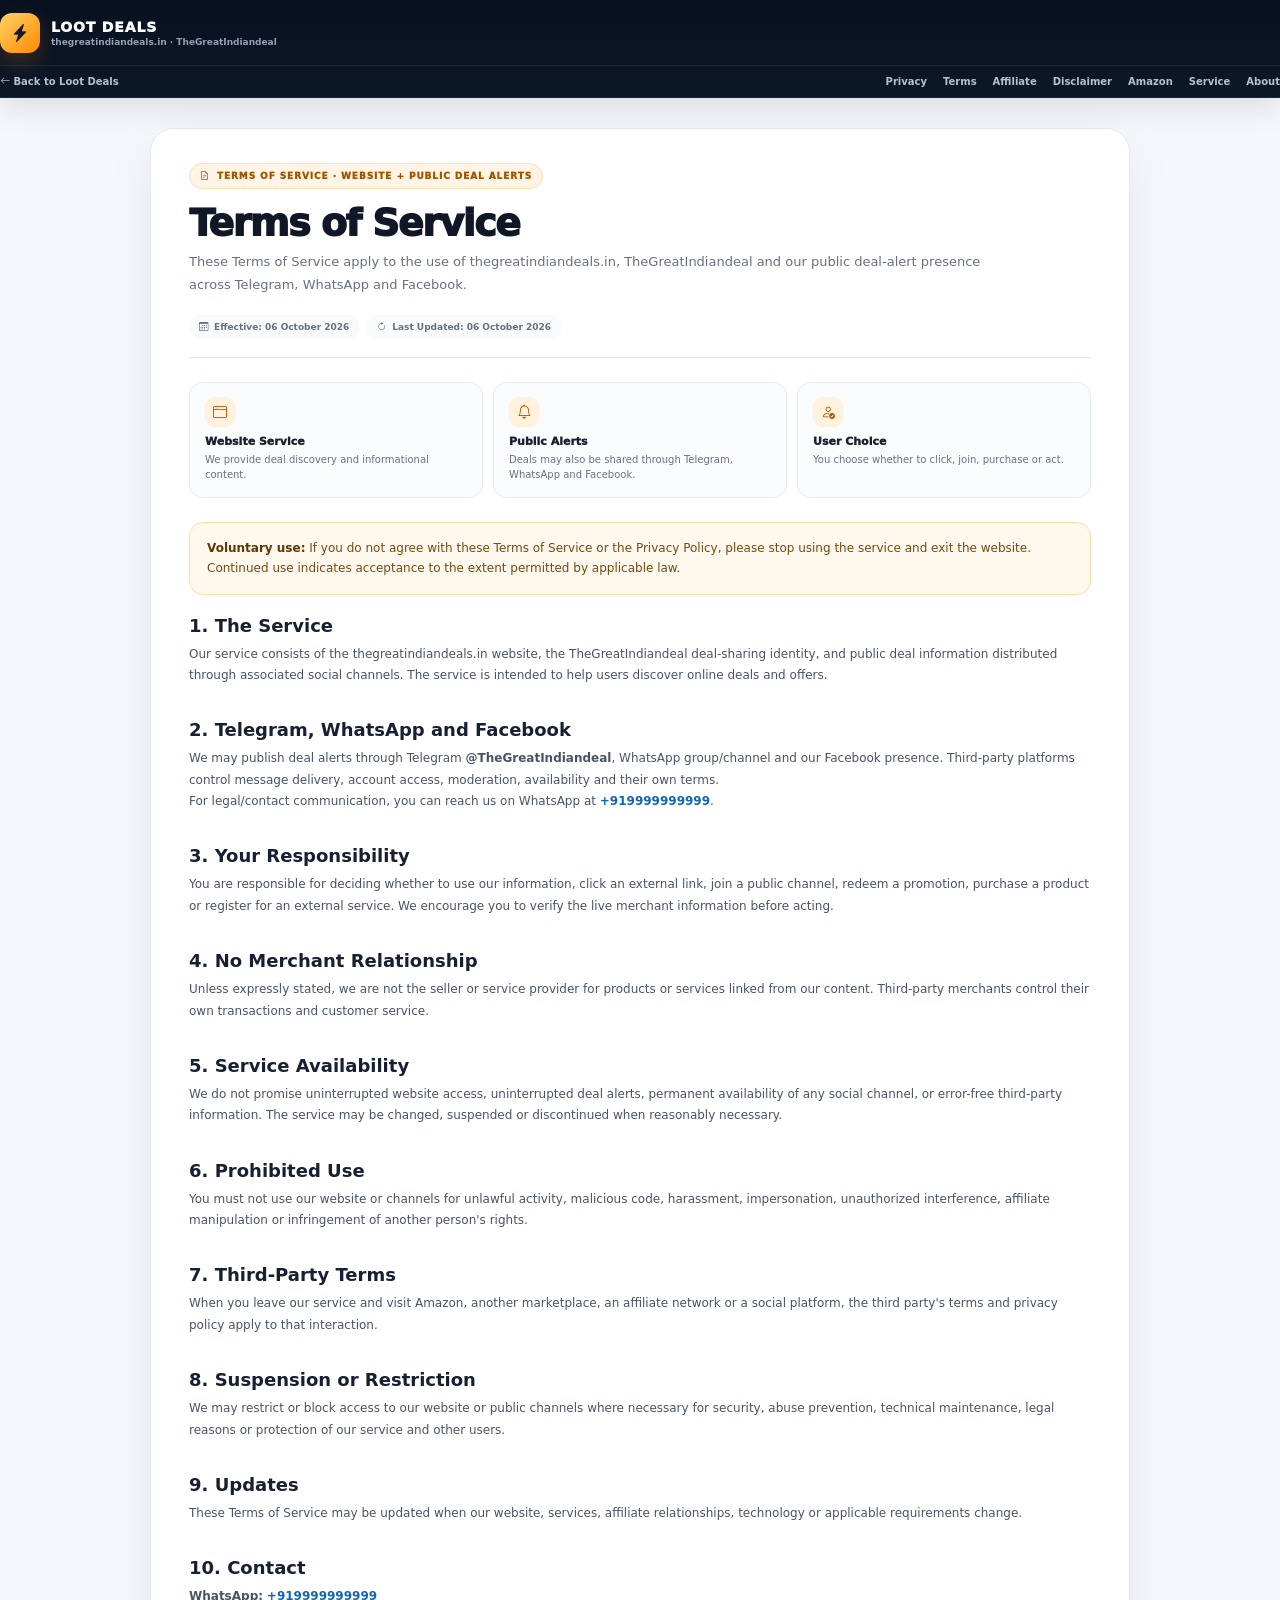
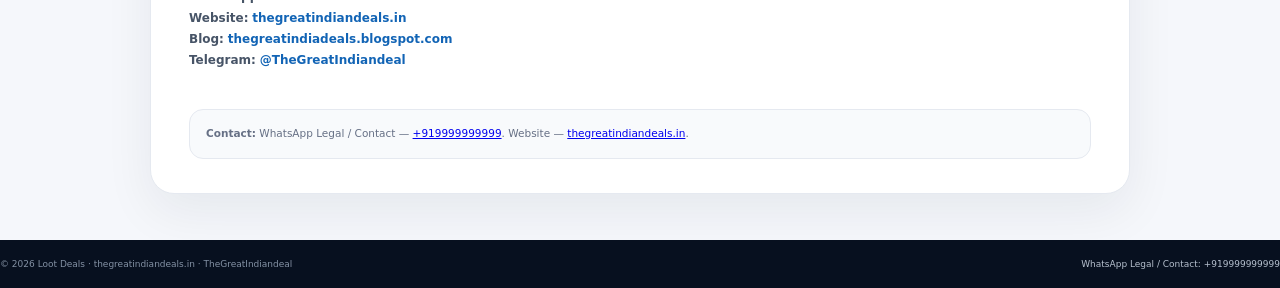
<file: terms-of-service.html>
<!doctype html><html lang="en" data-theme="light"><head><meta charset="utf-8"><meta name="viewport" content="width=device-width,initial-scale=1"><meta name="robots" content="index,follow"><title>Terms of Service — Loot Deals</title><meta name="description" content="These Terms of Service apply to the use of thegreatindiandeals.in, TheGreatIndiandeal and our public deal-alert presence across Telegram, WhatsApp and Facebook."><link href="https://cdn.jsdelivr.net/npm/bootstrap-icons@1.11.3/font/bootstrap-icons.min.css" rel="stylesheet"><link rel="stylesheet" href="legal.css?v=20261006-03"></head><body class="legal-body"><header class="legal-header"><div class="container-xl"><div class="legal-brand"><span class="legal-brand-mark"><i class="bi bi-lightning-charge-fill"></i></span><div><strong>LOOT DEALS</strong><small>thegreatindiandeals.in · TheGreatIndiandeal</small></div></div><div class="legal-nav"><a class="legal-back" href="index.html"><i class="bi bi-arrow-left"></i> Back to Loot Deals</a><div class="legal-nav-links"><a href="privacy-policy.html">Privacy</a><a href="terms-and-conditions.html">Terms</a><a href="affiliate-disclosure.html">Affiliate</a><a href="disclaimer.html">Disclaimer</a><a href="amazon-affiliate-agreement.html">Amazon</a><a href="terms-of-service.html">Service</a><a href="about-us.html">About</a></div></div></div></header><main class="legal-main"><div class="container-xl legal-shell"><article class="legal-card"><div class="legal-kicker"><i class="bi bi-file-earmark-text"></i> TERMS OF SERVICE · WEBSITE + PUBLIC DEAL ALERTS</div><h1>Terms of Service</h1><p class="legal-lead">These Terms of Service apply to the use of thegreatindiandeals.in, TheGreatIndiandeal and our public deal-alert presence across Telegram, WhatsApp and Facebook.</p><div class="legal-meta"><span><i class="bi bi-calendar3"></i> Effective: 06 October 2026</span><span><i class="bi bi-arrow-clockwise"></i> Last Updated: 06 October 2026</span></div><div class="legal-summary"><div class="summary-card"><i class="bi bi-window"></i><strong>Website Service</strong><span>We provide deal discovery and informational content.</span></div><div class="summary-card"><i class="bi bi-bell"></i><strong>Public Alerts</strong><span>Deals may also be shared through Telegram, WhatsApp and Facebook.</span></div><div class="summary-card"><i class="bi bi-person-check"></i><strong>User Choice</strong><span>You choose whether to click, join, purchase or act.</span></div></div>
<div class="legal-callout"><strong>Voluntary use:</strong> If you do not agree with these Terms of Service or the Privacy Policy, please stop using the service and exit the website. Continued use indicates acceptance to the extent permitted by applicable law.</div>
<div class="legal-section"><h2>1. The Service</h2><p>Our service consists of the thegreatindiandeals.in website, the TheGreatIndiandeal deal-sharing identity, and public deal information distributed through associated social channels. The service is intended to help users discover online deals and offers.</p></div>
<div class="legal-section"><h2>2. Telegram, WhatsApp and Facebook</h2><p>We may publish deal alerts through Telegram <strong>@TheGreatIndiandeal</strong>, WhatsApp group/channel and our Facebook presence. Third-party platforms control message delivery, account access, moderation, availability and their own terms.</p><p>For legal/contact communication, you can reach us on WhatsApp at <a href="https://wa.me/919999999999" target="_blank" rel="noopener">+919999999999</a>.</p></div>
<div class="legal-section"><h2>3. Your Responsibility</h2><p>You are responsible for deciding whether to use our information, click an external link, join a public channel, redeem a promotion, purchase a product or register for an external service. We encourage you to verify the live merchant information before acting.</p></div>
<div class="legal-section"><h2>4. No Merchant Relationship</h2><p>Unless expressly stated, we are not the seller or service provider for products or services linked from our content. Third-party merchants control their own transactions and customer service.</p></div>
<div class="legal-section"><h2>5. Service Availability</h2><p>We do not promise uninterrupted website access, uninterrupted deal alerts, permanent availability of any social channel, or error-free third-party information. The service may be changed, suspended or discontinued when reasonably necessary.</p></div>
<div class="legal-section"><h2>6. Prohibited Use</h2><p>You must not use our website or channels for unlawful activity, malicious code, harassment, impersonation, unauthorized interference, affiliate manipulation or infringement of another person's rights.</p></div>
<div class="legal-section"><h2>7. Third-Party Terms</h2><p>When you leave our service and visit Amazon, another marketplace, an affiliate network or a social platform, the third party's terms and privacy policy apply to that interaction.</p></div>
<div class="legal-section"><h2>8. Suspension or Restriction</h2><p>We may restrict or block access to our website or public channels where necessary for security, abuse prevention, technical maintenance, legal reasons or protection of our service and other users.</p></div>
<div class="legal-section"><h2>9. Updates</h2><p>These Terms of Service may be updated when our website, services, affiliate relationships, technology or applicable requirements change.</p></div>
<div class="legal-section"><h2>10. Contact</h2><p><strong>WhatsApp:</strong> <a href="https://wa.me/919999999999" target="_blank" rel="noopener">+919999999999</a><br><strong>Website:</strong> <a href="https://thegreatindiandeals.in" target="_blank" rel="noopener">thegreatindiandeals.in</a><br><strong>Blog:</strong> <a href="https://thegreatindiadeals.blogspot.com" target="_blank" rel="noopener">thegreatindiadeals.blogspot.com</a><br><strong>Telegram:</strong> <a href="https://t.me/TheGreatIndiandeal" target="_blank" rel="noopener">@TheGreatIndiandeal</a></p></div><div class="legal-footer-note"><strong>Contact:</strong> WhatsApp Legal / Contact — <a href="https://wa.me/919999999999" target="_blank" rel="noopener">+919999999999</a>. Website — <a href="https://thegreatindiandeals.in" target="_blank" rel="noopener">thegreatindiandeals.in</a>.</div></article></div></main><footer class="legal-footer"><div class="container-xl"><span>© 2026 Loot Deals · thegreatindiandeals.in · TheGreatIndiandeal</span><span><a href="https://wa.me/919999999999" target="_blank" rel="noopener">WhatsApp Legal / Contact: +919999999999</a></span></div></footer></body></html>
</file>
<file: legal.css>
:root{--legal-bg:#f5f7fb;--legal-card:#fff;--legal-text:#172033;--legal-muted:#667085;--legal-border:#e5e9f0;--legal-accent:#ff8a00;--legal-accent-soft:#fff4e5;--legal-green-soft:#effcf5}
.legal-body{margin:0;min-height:100vh;background:var(--legal-bg);color:var(--legal-text);font-family:Inter,system-ui,-apple-system,BlinkMacSystemFont,"Segoe UI",sans-serif}
.legal-header{background:linear-gradient(180deg,#08111f,#0c1728);color:#fff;border-bottom:1px solid rgba(255,255,255,.08);position:sticky;top:0;z-index:30;box-shadow:0 8px 30px rgba(8,17,31,.12)}
.legal-header>.container-xl{padding:13px 0 0}.legal-brand{display:flex;align-items:center;gap:11px;padding-bottom:12px}.legal-brand-mark{width:40px;height:40px;border-radius:12px;display:grid;place-items:center;background:linear-gradient(135deg,#ffd166,#ff8a00);color:#161b24;font-size:18px;box-shadow:0 9px 22px rgba(255,138,0,.2)}.legal-brand strong{display:block;font-size:14px;font-weight:950;letter-spacing:.06em}.legal-brand small{display:block;margin-top:2px;color:#91a0b5;font-size:9px;font-weight:700}
.legal-nav{display:flex;align-items:center;justify-content:space-between;gap:18px;padding:10px 0;border-top:1px solid rgba(255,255,255,.07);overflow:auto}.legal-back,.legal-nav-links a{color:#b6c0ce!important;text-decoration:none;font-size:10px;font-weight:850;white-space:nowrap}.legal-back:hover,.legal-nav-links a:hover{color:#fff!important}.legal-nav-links{display:flex;gap:16px;overflow:auto}
.legal-main{padding:30px 0 46px}.legal-shell{max-width:980px;margin:0 auto}.legal-card{background:var(--legal-card);border:1px solid var(--legal-border);border-radius:24px;padding:34px 38px;box-shadow:0 18px 50px rgba(16,24,40,.065)}
.legal-kicker{display:inline-flex;align-items:center;gap:7px;padding:7px 10px;border-radius:999px;background:var(--legal-accent-soft);border:1px solid #ffe0ad;color:#9a5700;font-size:9px;font-weight:950;letter-spacing:.1em}.legal-card h1{margin:14px 0 8px;font-size:38px;line-height:1.06;font-weight:950;letter-spacing:-.04em;color:#101828}.legal-lead{margin:0;max-width:820px;color:var(--legal-muted);font-size:13px;line-height:1.75}
.legal-meta{display:flex;flex-wrap:wrap;gap:8px;margin:18px 0 24px;padding-bottom:18px;border-bottom:1px solid var(--legal-border)}.legal-meta span{display:inline-flex;align-items:center;gap:6px;padding:7px 10px;border-radius:10px;background:#f8fafc;color:#667085;font-size:9px;font-weight:850}
.legal-summary{display:grid;grid-template-columns:repeat(3,minmax(0,1fr));gap:10px;margin:0 0 24px}.summary-card{padding:14px 15px;border:1px solid var(--legal-border);border-radius:14px;background:#fbfcfe}.summary-card i{display:inline-grid;place-items:center;width:30px;height:30px;border-radius:9px;background:#fff2dd;color:#a95a00;font-size:14px}.summary-card strong{display:block;margin-top:8px;font-size:11px;font-weight:950;color:#182230}.summary-card span{display:block;margin-top:4px;color:#667085;font-size:10px;line-height:1.55}
.legal-section{padding:2px 0 13px;scroll-margin-top:120px}.legal-section h2{margin:17px 0 7px;font-size:18px;line-height:1.28;font-weight:900;color:#172033}.legal-section p{margin:0;color:#475467;font-size:12px;line-height:1.78}.legal-section ul{margin:7px 0 0 18px;padding:0;color:#475467}.legal-section li{font-size:12px;line-height:1.75;margin:2px 0}.legal-section a{color:#1264b5;font-weight:850;text-decoration:none;word-break:break-word}.legal-section a:hover{text-decoration:underline}
.legal-callout{margin-top:9px;border-radius:14px;padding:15px 17px;border:1px solid #ffdca8;background:#fff8ec;color:#744b12;font-size:12px;line-height:1.7}.legal-callout strong{color:#5c3704}.legal-callout.green{background:var(--legal-green-soft);border-color:#b9edcf;color:#145c38}.exact-disclosure{background:var(--legal-green-soft);border:1px solid #b9edcf;color:#0b6b39;font-size:14px;line-height:1.65;font-weight:950}
.legal-contact{display:grid;grid-template-columns:1fr 1fr;gap:10px;margin-top:10px}.contact-box{border:1px solid var(--legal-border);border-radius:14px;background:#fbfcfe;padding:14px}.contact-box b{display:block;font-size:11px;font-weight:950}.contact-box span{display:block;margin-top:4px;color:#667085;font-size:10.5px;line-height:1.55}.contact-box a{display:inline-block;margin-top:6px;font-size:11px}
.legal-footer-note{margin-top:24px;padding:15px 16px;border-radius:14px;background:#f8fafc;border:1px solid var(--legal-border);color:#667085;font-size:10.5px;line-height:1.7}.legal-footer{background:#07101f;color:#8492a5;padding:19px 0}.legal-footer .container-xl{display:flex;justify-content:space-between;gap:14px;flex-wrap:wrap;font-size:9px}.legal-footer a{color:#b6c0ce;text-decoration:none}.legal-footer a:hover{color:#fff}
@media(max-width:760px){.legal-header>.container-xl,.legal-main .container-xl,.legal-footer .container-xl{padding-left:16px;padding-right:16px}.legal-card{padding:24px 18px;border-radius:18px}.legal-card h1{font-size:29px}.legal-nav{align-items:flex-start;flex-direction:column;gap:8px}.legal-nav-links{width:100%;padding-bottom:2px}.legal-summary{grid-template-columns:1fr}.legal-contact{grid-template-columns:1fr}}
html[data-theme="dark"] .legal-body{background:#0a101b;color:#e6edf5}html[data-theme="dark"] .legal-card{background:#111927;border-color:#263247;box-shadow:none}html[data-theme="dark"] .legal-card h1,html[data-theme="dark"] .legal-section h2{color:#f4f7fb}html[data-theme="dark"] .legal-lead,html[data-theme="dark"] .legal-section p,html[data-theme="dark"] .legal-section li{color:#aeb9c7}html[data-theme="dark"] .legal-meta{border-color:#273246}html[data-theme="dark"] .legal-meta span,html[data-theme="dark"] .summary-card,html[data-theme="dark"] .contact-box{background:#0d1523;border-color:#273246;color:#aeb9c7}html[data-theme="dark"] .summary-card strong{color:#f4f7fb}html[data-theme="dark"] .summary-card span,html[data-theme="dark"] .contact-box span{color:#9aa8ba}html[data-theme="dark"] .legal-callout{background:#211a0f;border-color:#4d3b1d;color:#dfc58f}html[data-theme="dark"] .legal-callout.green,html[data-theme="dark"] .exact-disclosure{background:#0e2118;border-color:#1f5a3d;color:#a9e6c1}html[data-theme="dark"] .legal-footer-note{background:#0c1422;border-color:#273246;color:#9aa8ba}
</file>
<file: style.css>
:root{
  --bg:#f5f7fb;--surface:#fff;--surface2:#f8fafc;--text:#101828;--muted:#667085;--line:#e4e7ec;
  --nav:#0b1220;--nav2:#111b2e;--orange:#ff9900;--orange2:#ffb52c;--green:#16a34a;--blue:#229ed9;--wa:#20bf6b;--red:#ef4444;
  --purple:#7c3aed;--shadow:0 12px 35px rgba(16,24,40,.08);--shadow2:0 24px 70px rgba(16,24,40,.15);--radius:20px;
}
html[data-theme="dark"]{--bg:#0a0f18;--surface:#111827;--surface2:#0f172a;--text:#f3f4f6;--muted:#9aa5b1;--line:#243042;--shadow:0 12px 35px rgba(0,0,0,.30);--shadow2:0 24px 70px rgba(0,0,0,.45)}
*{box-sizing:border-box}html{scroll-behavior:smooth}body{margin:0;background:var(--bg);color:var(--text);font-family:Inter,ui-sans-serif,system-ui,-apple-system,BlinkMacSystemFont,"Segoe UI",Roboto,Arial,sans-serif;transition:background .2s,color .2s}a{text-decoration:none}button,input,select{font:inherit}

/* ENTRY POPUP — visible by default */
.popup-open{overflow:hidden}.visitor-popup{position:fixed;inset:0;z-index:99999;display:grid;place-items:center;padding:18px;visibility:visible;opacity:1;transition:opacity .18s,visibility .18s}.visitor-popup.is-closed{visibility:hidden;opacity:0;pointer-events:none}.popup-backdrop{position:absolute;inset:0;background:rgba(7,12,22,.72);backdrop-filter:blur(8px)}.popup-card{position:relative;z-index:2;width:min(520px,100%);max-height:min(90vh,700px);overflow:auto;padding:28px;border-radius:24px;background:var(--surface);border:1px solid var(--line);box-shadow:var(--shadow2)}.popup-close{position:absolute;top:13px;right:13px;width:36px;height:36px;border:1px solid var(--line);border-radius:11px;background:var(--surface2);color:var(--muted);display:grid;place-items:center;cursor:pointer}.popup-kicker{display:flex;align-items:center;gap:7px;color:var(--purple);font-size:10px;font-weight:950;letter-spacing:.12em}.live-dot{width:7px;height:7px;border-radius:50%;background:#22c55e;box-shadow:0 0 0 5px rgba(34,197,94,.10)}.popup-icon{width:50px;height:50px;margin-top:15px;border-radius:15px;display:grid;place-items:center;background:linear-gradient(135deg,#ffc247,#ff8500);color:#111827;font-size:23px}.popup-card h2{margin:15px 42px 8px 0;font-size:29px;line-height:1.03;letter-spacing:-.04em;font-weight:950}.popup-card>p{margin:0;color:var(--muted);font-size:12px;line-height:1.7}.popup-warning{display:flex;gap:9px;margin-top:14px;padding:11px 12px;border-radius:12px;background:#fff7ed;border:1px solid #fed7aa;color:#9a3412;font-size:10px;font-weight:800;line-height:1.5}.popup-actions{display:grid;grid-template-columns:1fr 1fr;gap:9px;margin-top:14px}.popup-social{display:flex;align-items:center;gap:10px;padding:12px 13px;border-radius:13px;color:#fff!important}.popup-social.telegram{background:var(--blue)}.popup-social.whatsapp{background:var(--wa)}.popup-social i{font-size:20px}.popup-social b{display:block;font-size:11px}.popup-social small{display:block;margin-top:3px;font-size:8px;opacity:.9}.popup-skip{width:100%;margin-top:12px;padding:10px;border:0;background:transparent;color:var(--muted);font-size:10px;font-weight:900;cursor:pointer}.popup-note{display:flex;justify-content:center;gap:5px;margin-top:4px;color:#98a2b3;font-size:8px}@media(max-width:600px){.popup-card{padding:22px 17px 15px}.popup-card h2{font-size:24px}.popup-actions{grid-template-columns:1fr}.popup-social{min-height:54px}}

/* announcement */
.announcement{background:#07101f;color:#cbd5e1;font-size:11px;border-bottom:1px solid rgba(255,255,255,.06)}.announcement-inner{min-height:34px;display:flex;align-items:center;justify-content:space-between;gap:20px}.announcement strong{color:#fff}.announcement i{color:#ffb52c}.announcement-right{color:#94a3b8}

/* header */
.site-header{position:sticky;top:0;z-index:1000;background:rgba(11,18,32,.96);backdrop-filter:blur(16px);box-shadow:0 8px 25px rgba(0,0,0,.12)}.header-inner{min-height:72px;display:flex;align-items:center;gap:18px}.brand{display:flex;align-items:center;gap:10px;color:#fff;margin-right:auto}.brand-mark{width:42px;height:42px;border-radius:12px;display:grid;place-items:center;background:linear-gradient(135deg,#ffc247,#ff8500);color:#111827;box-shadow:0 8px 24px rgba(255,153,0,.22)}.brand b{display:block;font-size:17px;line-height:1;font-weight:950;letter-spacing:.04em}.brand small{display:block;margin-top:4px;color:#94a3b8;font-size:9px}.desktop-nav{display:flex;gap:5px}.desktop-nav a{color:#cbd5e1;padding:8px 10px;border-radius:9px;font-size:11px;font-weight:800}.desktop-nav a:hover{color:#fff;background:#18243a}.header-actions{display:flex;align-items:center;gap:7px}.header-social{display:inline-flex;align-items:center;gap:6px;padding:9px 10px;border-radius:10px;color:#fff!important;font-size:10px;font-weight:900}.header-social.telegram{background:var(--blue)}.header-social.whatsapp{background:var(--wa)}.header-social.is-disabled,.hero-social.is-disabled,.community-btn.is-disabled{opacity:.55}.icon-btn{width:37px;height:37px;border:1px solid rgba(255,255,255,.12);border-radius:10px;background:#111b2e;color:#fff;display:grid;place-items:center;cursor:pointer}.header-cta{display:inline-flex;align-items:center;gap:6px;background:var(--orange);color:#111827!important;padding:10px 13px;border-radius:10px;font-size:10px;font-weight:950}

/* hero */
.hero{display:grid;grid-template-columns:minmax(0,1.52fr) minmax(310px,.78fr);gap:15px;padding:22px 0 18px}.hero-copy{padding:28px 30px;border-radius:22px;background:linear-gradient(135deg,#0b1220,#111b2e 68%,#182b49);border:1px solid rgba(255,255,255,.06);box-shadow:var(--shadow)}.eyebrow{display:inline-flex;align-items:center;gap:7px;color:#dbe4ef;font-size:9px;font-weight:950;letter-spacing:.1em}.hero h1{margin:13px 0 10px;color:#fff;font-size:clamp(34px,4vw,53px);line-height:1;letter-spacing:-.055em;font-weight:950}.hero h1 em{color:#ffb52c;font-style:normal}.hero-copy p{max-width:780px;margin:0;color:#cbd5e1;font-size:12px;line-height:1.7}.hero-actions{display:flex;flex-wrap:wrap;gap:8px;margin-top:16px}.primary-btn,.hero-social{display:inline-flex;align-items:center;gap:7px;padding:11px 13px;border-radius:11px;font-size:10px;font-weight:950}.primary-btn{background:var(--orange);color:#111827}.hero-social{color:#fff!important;background:rgba(255,255,255,.07);border:1px solid rgba(255,255,255,.11)}.hero-social.telegram:hover{border-color:rgba(34,158,217,.7)}.hero-social.whatsapp:hover{border-color:rgba(32,191,107,.7)}.hero-stats{display:flex;flex-wrap:wrap;gap:7px;margin-top:14px}.hero-stats span{display:inline-flex;align-items:center;gap:6px;padding:7px 9px;border-radius:9px;background:rgba(255,255,255,.05);border:1px solid rgba(255,255,255,.08);color:#b8c2cf;font-size:9px}.hero-stats i{color:#4ade80}.hero-stats b{color:#fff}.urgency-card{padding:23px;border-radius:22px;background:linear-gradient(155deg,#fff7ed,#fff);border:1px solid #fed7aa;box-shadow:var(--shadow);display:flex;flex-direction:column;justify-content:center}.urgency-kicker{display:flex;align-items:center;gap:7px;color:#b45309;font-size:9px;letter-spacing:.1em;font-weight:950}.urgency-card h2{margin:10px 0 8px;font-size:25px;line-height:1.08;letter-spacing:-.03em;font-weight:950;color:#101828}.urgency-card h2 strong{color:#dc6803}.urgency-card p{margin:0;color:#667085;font-size:11px;line-height:1.65}.urgency-list{display:flex;flex-wrap:wrap;gap:6px;margin-top:13px}.urgency-list span{display:inline-flex;align-items:center;gap:5px;padding:6px 8px;border-radius:8px;background:#fff;border:1px solid #f3dfc7;color:#475467;font-size:8px;font-weight:850}.urgency-list i{color:#16a34a}

/* deals */
.deal-section{margin-top:2px;padding:20px;background:var(--surface);border:1px solid var(--line);border-radius:22px;box-shadow:var(--shadow)}.section-head{display:flex;align-items:end;justify-content:space-between;gap:15px}.section-kicker{color:var(--purple);font-size:9px;letter-spacing:.12em;font-weight:950}.section-head h2{margin:4px 0 3px;font-size:28px;letter-spacing:-.035em;font-weight:950}.section-head p{margin:0;color:var(--muted);font-size:11px}.deal-total{color:var(--muted);font-size:10px}.filter-bar{display:grid;grid-template-columns:minmax(0,1fr) 240px 125px;gap:8px;margin-top:16px}.search-control{min-height:44px;display:flex;align-items:center;gap:8px;padding:0 12px;background:var(--surface2);border:1px solid var(--line);border-radius:10px;color:var(--muted)}.search-control:focus-within{background:var(--surface);box-shadow:0 0 0 4px rgba(59,130,246,.06)}.search-control input{width:100%;border:0;outline:0;background:transparent;color:var(--text);font-size:11px}.filter-bar .form-select{border-color:var(--line);background-color:var(--surface);color:var(--text);font-size:11px;min-height:44px}.load-btn{border:0;border-radius:10px;background:#111827;color:#fff;font-size:10px;font-weight:900;display:flex;align-items:center;justify-content:center;gap:6px}.product-grid{display:grid;grid-template-columns:repeat(6,minmax(0,1fr));gap:12px;margin-top:16px}.product-card{position:relative;overflow:hidden;background:var(--surface);border:1px solid var(--line);border-radius:16px;box-shadow:0 5px 18px rgba(16,24,40,.045);transition:transform .18s,box-shadow .18s,border-color .18s}.product-card:hover{transform:translateY(-4px);box-shadow:0 16px 35px rgba(16,24,40,.11)}html[data-theme="dark"] .product-card:hover{box-shadow:0 16px 35px rgba(0,0,0,.35)}.discount{position:absolute;top:9px;left:9px;z-index:2;background:var(--red);color:#fff;padding:6px 7px;border-radius:8px;font-size:8px;font-weight:950}.image-box{height:175px;display:grid;place-items:center;padding:14px;background:linear-gradient(180deg,var(--surface),var(--surface2));border-bottom:1px solid var(--line)}.image-box img{width:100%;height:100%;object-fit:contain}.image-box img.failed{opacity:.25}.card-body{padding:11px}.product-meta{display:flex;align-items:center;justify-content:space-between;gap:6px;margin-bottom:6px}.product-meta span{background:#ecfdf3;color:#15803d;padding:4px 6px;border-radius:6px;font-size:8px;font-weight:950}.product-meta small{font-size:7px;color:var(--muted);font-weight:850}.product-meta small i{font-size:4px;color:#16a34a;vertical-align:middle}.title{display:-webkit-box;-webkit-line-clamp:2;-webkit-box-orient:vertical;overflow:hidden;min-height:34px;color:var(--text);font-size:11px;line-height:1.45;font-weight:850}.title:hover{color:#2563eb}.price-row{display:flex;justify-content:space-between;align-items:end;gap:7px;margin-top:8px}.price-row small{font-size:7px;color:#98a2b3}.mrp{font-size:9px;color:#98a2b3}.deal{color:#11863b;font-size:17px;font-weight:950;letter-spacing:-.03em}.validity{min-height:13px;margin-top:5px;color:#98a2b3;font-size:7px}.buy{display:flex;align-items:center;justify-content:center;gap:5px;width:100%;margin-top:9px;padding:8px 7px;border-radius:9px;background:var(--orange);color:#111827!important;font-size:9px;font-weight:950}.sentinel{min-height:52px;display:flex;align-items:center;justify-content:center;color:var(--muted);font-size:10px}.error{grid-column:1/-1;padding:28px;text-align:center;border:1px solid #fecaca;background:#fff1f2;color:#b91c1c;border-radius:14px}

/* notes */
.price-alert{display:grid;grid-template-columns:45px 1fr;gap:13px;align-items:start;margin:15px 0;padding:18px 19px;border-radius:18px;background:var(--surface);border:1px solid var(--line);box-shadow:var(--shadow)}.price-alert-icon{width:45px;height:45px;border-radius:12px;display:grid;place-items:center;background:#fff7ed;color:#c2410c}.price-alert span{font-size:8px;letter-spacing:.11em;font-weight:950;color:#b45309}.price-alert h3{margin:3px 0 5px;font-size:16px;font-weight:950}.price-alert p{margin:0;color:var(--muted);font-size:10px;line-height:1.6}
.community-card{display:grid;grid-template-columns:minmax(0,1.4fr) minmax(300px,.7fr);gap:20px;align-items:center;padding:23px 24px;border-radius:20px;background:linear-gradient(135deg,#fff7ed,#fff);border:1px solid #fed7aa;box-shadow:var(--shadow)}.community-copy h2{margin:6px 0 5px;font-size:27px;letter-spacing:-.035em;font-weight:950}.community-copy p{margin:0;color:#667085;font-size:11px;line-height:1.6}.community-actions{display:grid;gap:8px}.community-btn{display:flex;align-items:center;gap:10px;padding:11px 13px;border-radius:12px;color:#fff!important}.community-btn.telegram{background:var(--blue)}.community-btn.whatsapp{background:var(--wa)}.community-btn i{font-size:19px}.community-btn b{display:block;font-size:10px}.community-btn small{display:block;margin-top:2px;font-size:8px;opacity:.9}.is-disabled{cursor:not-allowed!important}.why-section{padding:24px 0 32px}.section-head.compact{margin-bottom:13px}.why-grid{display:grid;grid-template-columns:repeat(4,1fr);gap:11px}.why-grid article{padding:16px;border-radius:15px;background:var(--surface);border:1px solid var(--line);box-shadow:0 4px 18px rgba(16,24,40,.04)}.why-grid i{display:grid;place-items:center;width:36px;height:36px;margin-bottom:9px;border-radius:10px;background:var(--surface2);color:#7c3aed}.why-grid b{display:block;font-size:11px}.why-grid p{margin:4px 0 0;color:var(--muted);font-size:9px;line-height:1.55}

/* footer */
.footer{margin-top:4px;background:#07101f;color:#94a3b8}.footer-inner{padding:28px 0;display:grid;grid-template-columns:1.1fr .9fr 1fr;gap:20px;align-items:start}.footer strong{color:#fff;font-size:13px}.footer p,.affiliate{margin:5px 0 0;font-size:9px;line-height:1.6}.footer-links{display:flex;flex-wrap:wrap;gap:10px}.footer-links a{color:#aeb9c7;font-size:9px}.footer-links a:hover{color:#fff}

/* scroll top */
.scroll-top{position:fixed;right:18px;bottom:18px;width:43px;height:43px;border:0;border-radius:12px;background:#111827;color:#fff;display:grid;place-items:center;box-shadow:0 14px 35px rgba(0,0,0,.2);opacity:0;visibility:hidden;transform:translateY(10px);transition:.2s;z-index:900}.scroll-top.is-visible{opacity:1;visibility:visible;transform:translateY(0)}

/* dark theme */
html[data-theme="dark"] .urgency-card,html[data-theme="dark"] .community-card{background:linear-gradient(155deg,#261c0d,#14120d);border-color:#5b421d}.html[data-theme="dark"] .announcement{}.html[data-theme="dark"] .price-alert-icon{background:#2a1c0b;color:#f59e0b}.html[data-theme="dark"] .product-meta span{background:#102b1b;color:#74d89a}
html[data-theme="dark"] .section-head h2,html[data-theme="dark"] .community-copy h2,html[data-theme="dark"] .price-alert h3{color:#f3f4f6}html[data-theme="dark"] .urgency-card h2{color:#f3f4f6}html[data-theme="dark"] .urgency-card p,html[data-theme="dark"] .community-copy p,html[data-theme="dark"] .price-alert p{color:#a7b0bb}

@media(max-width:1500px){.product-grid{grid-template-columns:repeat(5,minmax(0,1fr))}}
@media(max-width:1200px){.desktop-nav{display:none}.product-grid{grid-template-columns:repeat(4,minmax(0,1fr))}}
@media(max-width:992px){.hero{grid-template-columns:1fr}.filter-bar{grid-template-columns:1fr 210px 120px}.community-card{grid-template-columns:1fr}.why-grid{grid-template-columns:repeat(2,1fr)}.footer-inner{grid-template-columns:1fr 1fr}.affiliate{grid-column:1/-1}.header-social span{display:none}}
@media(max-width:700px){.announcement-right{display:none}.header-cta{display:none}.hero{padding-top:14px}.hero-copy{padding:23px 20px}.hero h1{font-size:34px}.hero-actions{display:grid;grid-template-columns:1fr 1fr}.primary-btn{grid-column:1/-1;justify-content:center}.hero-social{justify-content:center}.filter-bar{grid-template-columns:1fr}.product-grid{grid-template-columns:repeat(2,minmax(0,1fr));gap:9px}.image-box{height:145px}.section-head{align-items:start;flex-direction:column}.price-alert{grid-template-columns:1fr}.price-alert-icon{width:40px;height:40px}.why-grid{grid-template-columns:1fr 1fr}}
@media(max-width:480px){.brand small{display:none}.header-inner{gap:7px}.hero-stats{display:grid;grid-template-columns:1fr}.community-card{padding:19px}.why-grid{grid-template-columns:1fr}.product-grid{grid-template-columns:repeat(2,minmax(0,1fr))}.card-body{padding:9px}.title{font-size:10px}.deal{font-size:15px}.buy{font-size:8px}.popup-card h2{font-size:23px}}


/* =========================================================
   OLD-STYLE TYPOGRAPHY + CONTAINER / BOX TUNING
   Applied to the user's NEW layout only.
   Content and component order are intentionally unchanged.
========================================================= */

:root{
  --page-max: 1440px;
  --page-gutter: 24px;
  --old-radius-lg: 18px;
  --old-radius-md: 15px;
}

html,
body{
  font-family:
    Inter,
    ui-sans-serif,
    system-ui,
    -apple-system,
    BlinkMacSystemFont,
    "Segoe UI",
    Roboto,
    Arial,
    sans-serif;
}

body{
  font-size:12px;
  line-height:1.5;
  letter-spacing:0;
}

/* Match the old full-width working area instead of Bootstrap's narrow xl box. */
.container-xl{
  width:100% !important;
  max-width:var(--page-max) !important;
  margin-left:auto !important;
  margin-right:auto !important;
  padding-left:var(--page-gutter) !important;
  padding-right:var(--page-gutter) !important;
}

/* Keep the announcement/header compact like the old layout. */
.announcement{
  font-size:10px;
}

.announcement-inner{
  min-height:32px;
}

.site-header{
  box-shadow:0 7px 22px rgba(0,0,0,.10);
}

.header-inner{
  min-height:68px;
  gap:14px;
}

.brand{
  gap:9px;
}

.brand-mark{
  width:40px;
  height:40px;
  border-radius:11px;
}

.brand b{
  font-size:16px;
}

.brand small{
  font-size:8px;
  margin-top:3px;
}

.desktop-nav a{
  padding:8px 9px;
  font-size:10px;
  border-radius:8px;
}

.header-actions{
  gap:6px;
}

.header-social{
  padding:8px 9px;
  border-radius:9px;
  font-size:9px;
}

.icon-btn{
  width:35px;
  height:35px;
  border-radius:9px;
}

.header-cta{
  padding:9px 12px;
  border-radius:9px;
  font-size:9px;
}

/* Compact hero: old-style box proportions, no oversized typography. */
.hero{
  grid-template-columns:minmax(0,1.55fr) minmax(300px,.75fr);
  gap:13px;
  padding:18px 0 15px;
}

.hero-copy{
  padding:24px 27px;
  border-radius:18px;
  box-shadow:0 10px 30px rgba(16,24,40,.075);
}

.eyebrow{
  font-size:8px;
  letter-spacing:.1em;
}

.hero h1{
  margin:11px 0 9px;
  font-size:clamp(32px,3.5vw,48px);
  line-height:.99;
  letter-spacing:-.045em;
}

.hero-copy p{
  max-width:760px;
  font-size:11px;
  line-height:1.65;
}

.hero-actions{
  gap:7px;
  margin-top:14px;
}

.primary-btn,
.hero-social{
  padding:10px 12px;
  border-radius:10px;
  font-size:9px;
}

.hero-stats{
  gap:6px;
  margin-top:12px;
}

.hero-stats span{
  padding:6px 8px;
  border-radius:8px;
  font-size:8px;
}

.urgency-card{
  padding:20px;
  border-radius:18px;
  box-shadow:0 10px 30px rgba(16,24,40,.065);
}

.urgency-kicker{
  font-size:8px;
}

.urgency-card h2{
  margin:9px 0 7px;
  font-size:23px;
  line-height:1.08;
}

.urgency-card p{
  font-size:10px;
  line-height:1.6;
}

.urgency-list{
  gap:5px;
  margin-top:11px;
}

.urgency-list span{
  padding:5px 7px;
  border-radius:7px;
  font-size:7.5px;
}

/* Deals container: old panel treatment. */
.deal-section{
  margin-top:2px;
  padding:18px;
  border-radius:18px;
  box-shadow:0 8px 26px rgba(16,24,40,.07);
}

.section-head{
  gap:13px;
}

.section-kicker{
  font-size:8px;
  letter-spacing:.12em;
}

.section-head h2{
  margin:3px 0 3px;
  font-size:26px;
  letter-spacing:-.03em;
}

.section-head p{
  font-size:10px;
  line-height:1.55;
}

.deal-total{
  font-size:9px;
}

.filter-bar{
  grid-template-columns:minmax(0,1fr) 220px 118px;
  gap:7px;
  margin-top:14px;
}

.search-control{
  min-height:42px;
  gap:7px;
  padding:0 11px;
  border-radius:9px;
}

.search-control input{
  font-size:10px;
}

.filter-bar .form-select{
  min-height:42px;
  font-size:10px;
  border-radius:9px;
}

.load-btn{
  border-radius:9px;
  font-size:9px;
}

/* Product cards: use the old compact ecommerce proportions. */
.product-grid{
  grid-template-columns:repeat(6,minmax(0,1fr));
  gap:11px;
  margin-top:15px;
}

.product-card{
  border-radius:15px;
  box-shadow:0 5px 18px rgba(16,24,40,.045);
}

.product-card:hover{
  transform:translateY(-3px);
  box-shadow:0 14px 30px rgba(16,24,40,.10);
}

.discount{
  top:8px;
  left:8px;
  padding:5px 7px;
  border-radius:7px;
  font-size:7.5px;
}

.image-box{
  height:172px;
  padding:13px;
}

.card-body{
  padding:10px;
}

.product-meta{
  margin-bottom:5px;
}

.product-meta span{
  padding:4px 6px;
  border-radius:6px;
  font-size:7.5px;
}

.product-meta small{
  font-size:6.5px;
}

.product-meta small i{
  font-size:3.5px;
}

.title{
  min-height:32px;
  font-size:10.5px;
  line-height:1.45;
}

.price-row{
  margin-top:7px;
  gap:6px;
}

.price-row small{
  font-size:6.5px;
}

.mrp{
  font-size:8.5px;
}

.deal{
  font-size:16px;
}

.validity{
  min-height:12px;
  margin-top:4px;
  font-size:6.5px;
}

.buy{
  margin-top:8px;
  padding:8px 6px;
  border-radius:8px;
  font-size:8.5px;
}

.sentinel{
  min-height:48px;
  font-size:9px;
}

/* Old-style note/community boxes: compact, clear and consistent. */
.price-alert{
  grid-template-columns:43px 1fr;
  gap:12px;
  margin:14px 0;
  padding:16px 17px;
  border-radius:16px;
  box-shadow:0 8px 24px rgba(16,24,40,.065);
}

.price-alert-icon{
  width:43px;
  height:43px;
  border-radius:11px;
}

.price-alert span{
  font-size:7.5px;
}

.price-alert h3{
  margin:3px 0 4px;
  font-size:15px;
}

.price-alert p{
  font-size:9px;
  line-height:1.55;
}

.community-card{
  gap:17px;
  padding:20px 21px;
  border-radius:18px;
  box-shadow:0 8px 26px rgba(16,24,40,.065);
}

.community-copy h2{
  margin:5px 0 5px;
  font-size:25px;
}

.community-copy p{
  font-size:10px;
  line-height:1.55;
}

.community-actions{
  gap:7px;
}

.community-btn{
  padding:10px 12px;
  border-radius:10px;
}

.community-btn i{
  font-size:18px;
}

.community-btn b{
  font-size:9px;
}

.community-btn small{
  font-size:7.5px;
}

.why-section{
  padding:21px 0 28px;
}

.why-grid{
  gap:10px;
}

.why-grid article{
  padding:14px;
  border-radius:14px;
  box-shadow:0 4px 16px rgba(16,24,40,.04);
}

.why-grid i{
  width:35px;
  height:35px;
  margin-bottom:8px;
  border-radius:9px;
}

.why-grid b{
  font-size:10.5px;
}

.why-grid p{
  margin-top:4px;
  font-size:8.5px;
  line-height:1.5;
}

/* Popup should use the same old compact typography/box language. */
.popup-card{
  width:min(500px,100%);
  padding:24px;
  border-radius:20px;
  box-shadow:0 28px 85px rgba(0,0,0,.30);
}

.popup-card h2{
  font-size:27px;
}

.popup-card>p{
  font-size:11px;
  line-height:1.65;
}

.popup-warning{
  font-size:9.5px;
  padding:10px 11px;
  border-radius:10px;
}

.popup-social{
  padding:11px 12px;
  border-radius:11px;
}

.popup-social b{
  font-size:10px;
}

.popup-social small{
  font-size:7.5px;
}

.popup-skip{
  font-size:9px;
}

.popup-note{
  font-size:7.5px;
}

/* Footer: same smaller font scale as old version. */
.footer{
  margin-top:2px;
}

.footer-inner{
  padding:26px 0;
  gap:18px;
}

.footer strong{
  font-size:12px;
}

.footer p,
.affiliate{
  font-size:8.5px;
  line-height:1.55;
}

.footer-links{
  gap:9px;
}

.footer-links a{
  font-size:8.5px;
}

/* Keep desktop width/pacing stable and become fluid only when necessary. */
@media(max-width:1500px){
  .container-xl{
    --page-gutter:20px;
  }
  .product-grid{
    grid-template-columns:repeat(5,minmax(0,1fr));
  }
}

@media(max-width:1200px){
  .container-xl{
    --page-gutter:18px;
  }
  .product-grid{
    grid-template-columns:repeat(4,minmax(0,1fr));
  }
}

@media(max-width:992px){
  .container-xl{
    --page-gutter:16px;
  }
  .hero{
    grid-template-columns:1fr;
  }
  .hero-copy{
    padding:23px 24px;
  }
  .filter-bar{
    grid-template-columns:1fr 210px 115px;
  }
  .community-card{
    grid-template-columns:1fr;
  }
  .why-grid{
    grid-template-columns:repeat(2,1fr);
  }
}

@media(max-width:700px){
  .container-xl{
    --page-gutter:14px;
  }
  .hero{
    padding-top:13px;
  }
  .hero-copy{
    padding:21px 19px;
  }
  .hero h1{
    font-size:34px;
  }
  .hero-actions{
    display:grid;
    grid-template-columns:1fr 1fr;
  }
  .primary-btn{
    grid-column:1/-1;
    justify-content:center;
  }
  .hero-social{
    justify-content:center;
  }
  .filter-bar{
    grid-template-columns:1fr;
  }
  .product-grid{
    grid-template-columns:repeat(2,minmax(0,1fr));
    gap:9px;
  }
  .image-box{
    height:145px;
  }
  .section-head{
    align-items:flex-start;
    flex-direction:column;
  }
  .price-alert{
    grid-template-columns:1fr;
  }
  .price-alert-icon{
    width:40px;
    height:40px;
  }
}

@media(max-width:480px){
  .container-xl{
    --page-gutter:11px;
  }
  .header-inner{
    gap:6px;
  }
  .brand small{
    display:none;
  }
  .hero-copy{
    padding:20px 17px;
  }
  .hero h1{
    font-size:31px;
  }
  .hero-copy p{
    font-size:10.5px;
  }
  .hero-actions{
    grid-template-columns:1fr;
  }
  .primary-btn{
    grid-column:auto;
  }
  .community-card{
    padding:18px;
  }
  .why-grid{
    grid-template-columns:1fr;
  }
  .card-body{
    padding:9px;
  }
  .title{
    font-size:10px;
  }
  .deal{
    font-size:15px;
  }
  .buy{
    font-size:8px;
  }
}

/* =========================================================
   FINAL READABILITY + OLD-LAYOUT HOVER RESTORE
   Keep the NEW page structure/content; restore the visual
   interaction and readable type scale from the OLD layout.
========================================================= */

/* ---- readable desktop typography ---- */
.announcement{font-size:12px}
.announcement-inner{min-height:36px}
.brand b{font-size:18px}
.brand small{font-size:10px}
.desktop-nav a{font-size:13px;padding:9px 12px}
.header-social{font-size:12px;padding:10px 12px}
.header-cta{font-size:12px;padding:10px 14px}
.icon-btn{width:40px;height:40px}

.hero-copy{padding:30px 32px}
.eyebrow{font-size:10px}
.hero h1{font-size:clamp(36px,3.8vw,52px)}
.hero-copy p{font-size:13px;line-height:1.7}
.primary-btn,.hero-social{font-size:12px;padding:12px 14px}
.hero-stats span{font-size:10px;padding:8px 10px}
.urgency-kicker{font-size:10px}
.urgency-card h2{font-size:27px}
.urgency-card p{font-size:12px;line-height:1.7}
.urgency-list span{font-size:9px;padding:7px 9px}

/* ---- deals / filters ---- */
.deal-section{padding:22px}
.section-kicker{font-size:10px}
.section-head h2{font-size:30px}
.section-head p{font-size:12px}
.deal-total{font-size:11px}
.search-control{min-height:46px;padding:0 13px}
.search-control input{font-size:13px}
.filter-bar .form-select{min-height:46px;font-size:13px}
.load-btn{font-size:12px}

/* ---- product hover from the old layout ---- */
.product-card{
  border-radius:16px;
  box-shadow:0 5px 18px rgba(16,24,40,.045);
  transition:
    transform .18s ease,
    box-shadow .18s ease,
    border-color .18s ease;
}
.product-card:hover{
  transform:translateY(-5px);
  border-color:#d1d7df;
  box-shadow:0 17px 35px rgba(16,24,40,.11);
}
html[data-theme="dark"] .product-card:hover{
  border-color:#3a4658;
  box-shadow:0 17px 35px rgba(0,0,0,.38);
}
.image-box img{
  transition:transform .22s ease;
}
.product-card:hover .image-box img{
  transform:scale(1.045);
}

/* ---- larger, easier-to-read card text ---- */
.image-box{height:185px;padding:17px}
.card-body{padding:13px}
.product-meta{margin-bottom:7px}
.product-meta span{font-size:9px;padding:4px 7px}
.product-meta small{font-size:8px}
.title{min-height:37px;font-size:12px;line-height:1.5;font-weight:850}
.price-row{margin-top:9px}
.price-row small{font-size:8px}
.mrp{font-size:10px}
.deal{font-size:18px}
.validity{font-size:8px;min-height:16px;margin-top:6px}
.buy{
  margin-top:10px;
  padding:10px 8px;
  border-radius:9px;
  font-size:10px;
  transition:transform .18s ease,filter .18s ease,box-shadow .18s ease;
}
.product-card:hover .buy{
  transform:translateY(-1px);
  filter:brightness(1.03);
  box-shadow:0 8px 18px rgba(255,153,0,.20);
}

/* ---- button/link hover restore ---- */
.nav-link-custom,
.header-social,
.header-cta,
.primary-btn,
.hero-social,
.community-btn,
.icon-btn,
.load-btn{
  transition:
    transform .18s ease,
    filter .18s ease,
    box-shadow .18s ease,
    background-color .18s ease,
    border-color .18s ease;
}
.nav-link-custom:hover{transform:translateY(-1px);color:#fff;background:#18243a}
.header-social:hover{transform:translateY(-2px);filter:brightness(1.07);color:#fff!important}
.header-cta:hover{transform:translateY(-2px);filter:brightness(1.04);box-shadow:0 9px 22px rgba(255,153,0,.22)}
.primary-btn:hover{transform:translateY(-2px);filter:brightness(1.04);box-shadow:0 9px 22px rgba(255,153,0,.22);color:#111827}
.hero-social:hover{transform:translateY(-2px);filter:brightness(1.08);color:#fff!important}
.community-btn:hover{transform:translateY(-2px);filter:brightness(1.05);color:#fff!important;box-shadow:0 9px 22px rgba(16,24,40,.12)}
.icon-btn:hover{transform:translateY(-2px);background:#1b2940;border-color:rgba(255,255,255,.22)}
.load-btn:hover{transform:translateY(-1px);background:#1b2433}
.buy:hover{transform:translateY(-2px);filter:brightness(1.04);box-shadow:0 9px 20px rgba(255,153,0,.22);color:#111827!important}
.title:hover{text-decoration:none;color:#2563eb}

/* Hover/focus feedback for the secondary boxes too. */
.urgency-list span{transition:transform .16s ease,box-shadow .16s ease,border-color .16s ease}
.urgency-list span:hover{transform:translateY(-2px);border-color:#f2c892;box-shadow:0 6px 16px rgba(16,24,40,.07)}
.why-grid article{transition:transform .18s ease,box-shadow .18s ease,border-color .18s ease}
.why-grid article:hover{transform:translateY(-3px);border-color:#d5dae2;box-shadow:0 12px 26px rgba(16,24,40,.09)}

/* ---- larger supporting copy ---- */
.price-alert{padding:19px 20px}
.price-alert span{font-size:9px}
.price-alert h3{font-size:17px}
.price-alert p{font-size:11px;line-height:1.65}
.community-copy h2{font-size:28px}
.community-copy p{font-size:12px;line-height:1.65}
.community-btn b{font-size:11px}
.community-btn small{font-size:9px}
.why-grid b{font-size:12px}
.why-grid p{font-size:10px;line-height:1.6}
.footer strong{font-size:14px}
.footer p,.affiliate{font-size:10px;line-height:1.65}
.footer-links a{font-size:10px}

/* Popup readability */
.popup-card h2{font-size:30px}
.popup-card>p{font-size:13px;line-height:1.7}
.popup-warning{font-size:11px;line-height:1.6}
.popup-social b{font-size:12px}
.popup-social small{font-size:9px}
.popup-skip{font-size:11px}
.popup-note{font-size:9px}

/* Keep mobile readable without making the cards oversized. */
@media(max-width:992px){
  .header-social{padding:9px 10px;font-size:11px}
  .hero h1{font-size:40px}
  .hero-copy p{font-size:12px}
  .section-head h2{font-size:27px}
  .title{font-size:12px}
}
@media(max-width:700px){
  .announcement{font-size:10px}
  .brand b{font-size:16px}
  .hero h1{font-size:36px}
  .hero-copy p{font-size:12px}
  .hero-social,.primary-btn{font-size:11px}
  .section-head h2{font-size:25px}
  .search-control input,.filter-bar .form-select{font-size:12px}
  .product-grid{gap:10px}
  .image-box{height:160px;padding:13px}
  .card-body{padding:11px}
  .title{font-size:11px;line-height:1.48}
  .deal{font-size:16px}
  .buy{font-size:9px}
}
@media(max-width:480px){
  .hero h1{font-size:32px}
  .hero-copy p{font-size:11px}
  .image-box{height:150px}
  .title{font-size:11px}
  .validity{font-size:7.5px}
}


/* =========================================================
   OLD LAYOUT MATCH — COMMUNITY + WHY + READABLE TYPOGRAPHY
   Final override block. Keeps the new HTML/content intact.
========================================================= */

/* Better base readability */
body{font-size:15px}
.announcement{font-size:12px}
.brand b{font-size:18px}
.brand small{font-size:10px}
.desktop-nav a{font-size:13px;padding:9px 12px}
.header-social{font-size:12px;padding:10px 12px}
.header-cta{font-size:12px;padding:10px 14px}

/* Header hover / popup — same visual behavior as old layout */
.desktop-nav a,
.header-social,
.header-cta,
.icon-btn,
.social-button,
.hero-social,
.primary-btn,
.community-button,
.buy,
.why-card,
.product-card{transition:transform .18s ease,box-shadow .18s ease,filter .18s ease,border-color .18s ease,background-color .18s ease}
.desktop-nav a:hover{color:#fff;background:#18243a;transform:translateY(-1px)}
.header-social:hover{transform:translateY(-2px);filter:brightness(1.06);color:#fff!important}
.header-cta:hover{transform:translateY(-2px);box-shadow:0 10px 22px rgba(255,153,0,.25);background:var(--orange2)}
.hero-social:hover{transform:translateY(-2px);background:rgba(255,255,255,.11);color:#fff!important}
.primary-btn:hover{transform:translateY(-2px);box-shadow:0 10px 25px rgba(255,153,0,.22)}

/* Header social hover card — explicit so it cannot be overridden */
.social-area{display:flex;align-items:center;gap:7px}
.social-wrap{position:relative;z-index:20}
.social-button{width:auto;min-width:42px;height:39px;display:inline-flex;align-items:center;justify-content:center;gap:6px;padding:0 11px;border-radius:11px;color:#fff!important}
.social-button.telegram{background:var(--blue);box-shadow:0 7px 18px rgba(34,158,217,.20)}
.social-button.whatsapp{background:var(--wa);box-shadow:0 7px 18px rgba(32,191,107,.20)}
.social-button:hover{transform:translateY(-2px);filter:brightness(1.08)}
.social-hover-card{position:absolute;top:calc(100% + 10px);right:0;width:320px;padding:18px;background:var(--surface);border:1px solid var(--line);border-radius:17px;box-shadow:var(--shadow2);opacity:0;visibility:hidden;pointer-events:none;transform:translateY(-7px) scale(.98);transition:opacity .18s ease,transform .18s ease,visibility .18s ease;z-index:9999}
.social-wrap:hover .social-hover-card,
.social-wrap:focus-within .social-hover-card,
.social-wrap.is-open .social-hover-card{opacity:1;visibility:visible;pointer-events:auto;transform:translateY(0) scale(1)}
.social-hover-card h6{margin:6px 0 5px;color:var(--text);font-size:16px;font-weight:900}
.social-hover-card p{margin:0 0 12px;color:var(--muted);font-size:12px;line-height:1.6}
.social-hover-card a{display:inline-flex;align-items:center;gap:6px;color:#2563eb;font-size:12px;font-weight:900}
.social-kicker{color:var(--purple);font-size:10px;font-weight:950;letter-spacing:.12em}
.social-hover-card::before{content:"";position:absolute;top:-7px;right:18px;width:13px;height:13px;background:var(--surface);border-left:1px solid var(--line);border-top:1px solid var(--line);transform:rotate(45deg)}

/* HERO readability */
.eyebrow,.hero-v2-kicker{font-size:11px}
.hero h1{font-size:clamp(40px,4vw,56px)}
.hero-copy p{font-size:14px;line-height:1.72}
.primary-btn,.hero-social{font-size:12px;padding:12px 15px}
.hero-stats span{font-size:11px;padding:8px 10px}
.urgency-kicker{font-size:11px}
.urgency-card h2{font-size:29px}
.urgency-card p{font-size:13px;line-height:1.7}
.urgency-list span{font-size:10px;padding:7px 9px}

/* DEALS heading / controls */
.section-head h2,.section-title{font-size:30px}
.section-head p,.section-description{font-size:13px;line-height:1.65}
.section-kicker{font-size:10px}
.deal-total,.deal-count{font-size:12px}
.search-control input,.search-field input{font-size:14px}
.filter-bar .form-select,.category-select{font-size:14px}
.load-btn,.load-all{font-size:13px}

/* PRODUCT hover + readable card type */
.product-card{border-radius:16px;box-shadow:0 5px 18px rgba(16,24,40,.045)}
.product-card:hover{transform:translateY(-5px);border-color:#d1d7df;box-shadow:0 17px 35px rgba(16,24,40,.11)}
html[data-theme="dark"] .product-card:hover{border-color:#3a4658;box-shadow:0 17px 35px rgba(0,0,0,.38)}
.image-box img{transition:transform .22s ease}
.product-card:hover .image-box img{transform:scale(1.045)}
.title{font-size:13px;line-height:1.5;min-height:39px}
.price-row small{font-size:9px}
.mrp{font-size:11px}
.deal{font-size:20px}
.validity{font-size:9px;min-height:17px}
.buy{font-size:11px;padding:10px 8px}
.buy:hover{background:var(--orange2);transform:translateY(-2px);box-shadow:0 8px 18px rgba(255,153,0,.18)}

/* ---------------------------------------------------------
   COMMUNITY — match old "DON'T MISS THE NEXT LOOT DEAL"
--------------------------------------------------------- */
.community-section{padding:23px 0 30px}
.community-card{display:block;padding:24px;border-radius:20px;background:linear-gradient(135deg,#fff7ed,#fff);border:1px solid #fed7aa;box-shadow:var(--shadow)}
.community-card > .row{display:grid!important;grid-template-columns:minmax(0,1.4fr) minmax(300px,.7fr);gap:20px;align-items:center;margin:0!important}
.community-card > .row > [class*="col-"]{width:auto!important;max-width:none!important;padding:0!important}
.community-card h2{margin:6px 0 8px;font-size:30px;line-height:1.08;letter-spacing:-.035em;font-weight:950;color:#101828}
.community-card p{margin:0;color:#667085;font-size:13px;line-height:1.68}
.community-card p strong{color:#101828}
.community-buttons{display:grid;gap:9px}
.community-button{display:flex;align-items:center;gap:11px;padding:13px 15px;border-radius:12px;color:#fff!important;transition:transform .18s ease,box-shadow .18s ease,filter .18s ease}
.community-button.telegram{background:var(--blue);box-shadow:0 10px 25px rgba(34,158,217,.18)}
.community-button.whatsapp{background:var(--wa);box-shadow:0 10px 25px rgba(32,191,107,.18)}
.community-button:hover{color:#fff!important;transform:translateY(-2px);filter:brightness(1.05)}
.community-button i{font-size:22px}.community-button strong{display:block;font-size:12px;font-weight:950}.community-button small{display:block;margin-top:2px;font-size:10px;opacity:.9}
.urgency-points{display:flex;flex-wrap:wrap;gap:8px;margin-top:15px}
.urgency-point{display:inline-flex;align-items:center;gap:6px;padding:7px 10px;border-radius:9px;background:var(--surface);border:1px solid #f3dfc7;color:#475467;font-size:10px;font-weight:850}
.urgency-point i{color:#16a34a}
html[data-theme="dark"] .community-card{background:linear-gradient(155deg,#261c0d,#14120d);border-color:#5b421d}
html[data-theme="dark"] .community-card h2{color:#f3f4f6}
html[data-theme="dark"] .community-card p{color:#a7b0bb}
html[data-theme="dark"] .community-card p strong{color:#f3f4f6}
html[data-theme="dark"] .urgency-point{background:#171d27;border-color:#3a2e20;color:#c7cdd6}

/* ---------------------------------------------------------
   WHY — match old "Less searching. More deal spotting."
--------------------------------------------------------- */
.why-after-deals{padding:24px 0 32px}
.why-after-deals .section-heading{display:flex;align-items:end;justify-content:space-between;gap:15px;margin-bottom:13px}
.why-after-deals .section-title{margin:4px 0 0;font-size:30px;line-height:1.15;font-weight:950;letter-spacing:-.035em}
.why-grid-compact{display:grid!important;grid-template-columns:repeat(4,minmax(0,1fr));gap:11px}
.why-grid-compact .why-card{padding:17px;border-radius:15px;background:var(--surface);border:1px solid var(--line);box-shadow:0 4px 18px rgba(16,24,40,.04)}
.why-grid-compact .why-card:hover{transform:translateY(-4px);border-color:#d5dae2;box-shadow:0 12px 26px rgba(16,24,40,.09)}
.why-grid-compact .why-icon{display:grid;place-items:center;width:40px;height:40px;margin-bottom:11px;border-radius:11px;background:var(--surface2);font-size:17px}
.why-grid-compact .why-card h3{margin:0 0 6px;font-size:15px;line-height:1.25;font-weight:900;color:var(--text)}
.why-grid-compact .why-card p{margin:0;color:var(--muted);font-size:11.5px;line-height:1.6}
html[data-theme="dark"] .why-grid-compact .why-card:hover{border-color:#3a4658;box-shadow:0 12px 28px rgba(0,0,0,.35)}

/* popup readability */
.popup-card h2{font-size:30px}.popup-card>p{font-size:13px}.popup-warning{font-size:11px}.popup-social b{font-size:12px}.popup-social small{font-size:9px}.popup-skip{font-size:11px}.popup-note{font-size:9px}

/* responsive */
@media(max-width:992px){
  .community-card > .row{grid-template-columns:1fr!important;gap:22px}
  .why-grid-compact{grid-template-columns:repeat(2,minmax(0,1fr))}
}
@media(max-width:700px){
  .hero-copy{padding:26px 22px}
  .hero h1{font-size:40px}
  .hero-copy p{font-size:13px}
  .section-head h2,.section-title{font-size:27px}
  .community-card{padding:20px}
  .community-card h2{font-size:27px}
  .community-card p{font-size:12px}
  .why-grid-compact{grid-template-columns:1fr 1fr}
  .why-grid-compact .why-card h3{font-size:14px}
  .why-grid-compact .why-card p{font-size:11px}
  .social-button-label{display:none}
}
@media(max-width:480px){
  .title{font-size:12px}
  .deal{font-size:17px}
  .buy{font-size:10px}
  .community-card h2{font-size:25px}
  .community-card p{font-size:11.5px}
  .why-grid-compact{grid-template-columns:1fr}
  .why-grid-compact .why-card p{font-size:11px}
  .social-hover-card{right:-85px;width:290px}
}

/* =========================================================
   OLD-HTML COMMUNITY + WHY LAYOUT (FINAL OVERRIDES)
   Keep the exact old section structure/visual language.
========================================================= */
.community-section{
  padding:23px 0 30px;
}
.community-card{
  position:relative;
  overflow:hidden;
  display:block;
  padding:27px;
  border-radius:23px;
  background:
    radial-gradient(circle at 80% 20%,rgba(255,153,0,.15),transparent 30%),
    linear-gradient(135deg,#fff7ed,#fff);
  border:1px solid #fed7aa;
  box-shadow:var(--shadow-sm,0 8px 24px rgba(16,24,40,.07));
}
.community-card > .row{
  display:grid!important;
  grid-template-columns:minmax(0,1.4fr) minmax(300px,.7fr);
  gap:24px;
  align-items:center;
  margin:0!important;
}
.community-card > .row > [class*="col-"]{
  width:auto!important;
  max-width:none!important;
  padding:0!important;
}
.community-card h2{
  margin:6px 0 9px;
  color:#101828;
  font-size:30px;
  line-height:1.08;
  font-weight:950;
  letter-spacing:-.035em;
}
.community-card p{
  max-width:760px;
  margin:0;
  color:#667085;
  font-size:13px;
  line-height:1.68;
}
.community-card p strong{color:#101828}
.urgency-points{
  display:flex;
  flex-wrap:wrap;
  gap:8px;
  margin-top:16px;
}
.urgency-point{
  display:inline-flex;
  align-items:center;
  gap:6px;
  padding:7px 10px;
  border-radius:9px;
  background:var(--surface,#fff);
  border:1px solid #f3dfc7;
  color:#475467;
  font-size:10.5px;
  line-height:1.2;
  font-weight:850;
  transition:transform .18s ease,box-shadow .18s ease,border-color .18s ease;
}
.urgency-point:hover{
  transform:translateY(-2px);
  border-color:#e8c89d;
  box-shadow:0 6px 16px rgba(16,24,40,.07);
}
.urgency-point i{color:#16a34a}
.community-buttons{display:grid;gap:10px}
.community-button{
  display:flex;
  align-items:center;
  gap:11px;
  padding:14px 15px;
  min-height:60px;
  border-radius:12px;
  color:#fff!important;
  text-decoration:none;
  transition:transform .18s ease,box-shadow .18s ease,filter .18s ease;
}
.community-button:hover{
  color:#fff!important;
  transform:translateY(-2px);
  filter:brightness(1.05);
}
.community-button.telegram{background:var(--blue,#229ed9);box-shadow:0 10px 25px rgba(34,158,217,.18)}
.community-button.whatsapp{background:var(--wa,#20bf6b);box-shadow:0 10px 25px rgba(32,191,107,.18)}
.community-button i{font-size:22px;flex:0 0 auto}
.community-button strong{display:block;font-size:12px;font-weight:950}
.community-button small{display:block;margin-top:3px;font-size:10px;opacity:.9}

.why-after-deals{
  padding:24px 0 32px;
}
.why-after-deals .section-heading{
  display:flex;
  align-items:end;
  justify-content:space-between;
  gap:15px;
  margin-bottom:13px;
}
.why-after-deals .section-title{
  margin:4px 0 0;
  font-size:30px;
  line-height:1.15;
  font-weight:950;
  letter-spacing:-.035em;
}
.why-grid-compact{
  display:grid!important;
  grid-template-columns:repeat(4,minmax(0,1fr));
  gap:12px;
}
.why-grid-compact .why-card{
  height:100%;
  padding:18px;
  border-radius:16px;
  background:var(--surface,#fff);
  border:1px solid var(--line,#e4e7ec);
  box-shadow:0 4px 18px rgba(16,24,40,.045);
  transition:transform .18s ease,box-shadow .18s ease,border-color .18s ease;
}
.why-grid-compact .why-card:hover{
  transform:translateY(-4px);
  border-color:#d5dae2;
  box-shadow:0 12px 26px rgba(16,24,40,.09);
}
.why-grid-compact .why-icon{
  width:42px;height:42px;
  display:grid;place-items:center;
  margin-bottom:12px;
  border-radius:11px;
  background:var(--surface2,#f8fafc);
  font-size:18px;
}
.why-grid-compact .why-card h3{
  margin:0 0 7px;
  font-size:15px;
  line-height:1.25;
  font-weight:900;
  color:var(--text,#101828);
}
.why-grid-compact .why-card p{
  margin:0;
  color:var(--muted,#667085);
  font-size:11.5px;
  line-height:1.6;
}

html[data-theme="dark"] .community-card{
  background:linear-gradient(155deg,#261c0d,#14120d);
  border-color:#5b421d;
}
html[data-theme="dark"] .community-card h2{color:#f3f4f6}
html[data-theme="dark"] .community-card p{color:#a7b0bb}
html[data-theme="dark"] .community-card p strong{color:#f3f4f6}
html[data-theme="dark"] .urgency-point{
  background:#171d27;
  border-color:#3a2e20;
  color:#c7cdd6;
}
html[data-theme="dark"] .why-grid-compact .why-card{background:var(--surface,#141b27)}
html[data-theme="dark"] .why-grid-compact .why-card h3{color:#f3f4f6}
html[data-theme="dark"] .why-grid-compact .why-card p{color:#a7b0bb}
html[data-theme="dark"] .why-grid-compact .why-card:hover{border-color:#3a4658;box-shadow:0 12px 28px rgba(0,0,0,.35)}

@media(max-width:992px){
  .community-card > .row{grid-template-columns:1fr!important;gap:20px}
  .why-grid-compact{grid-template-columns:repeat(2,minmax(0,1fr))}
}
@media(max-width:700px){
  .community-card{padding:21px}
  .community-card h2{font-size:27px}
  .community-card p{font-size:12.5px}
  .why-after-deals .section-title{font-size:27px}
  .why-grid-compact{grid-template-columns:1fr 1fr}
  .why-grid-compact .why-card{padding:15px}
  .why-grid-compact .why-card h3{font-size:14px}
  .why-grid-compact .why-card p{font-size:11px}
}
@media(max-width:480px){
  .community-card{padding:19px}
  .community-card h2{font-size:25px}
  .community-card p{font-size:11.8px}
  .urgency-point{font-size:9.5px}
  .why-grid-compact{grid-template-columns:1fr}
}


/* =========================================================
   FOOTER POLISH — compact, premium and clearly separated
========================================================= */
.footer{
  position:relative;
  margin-top:10px;
  background:
    radial-gradient(circle at 12% 0%, rgba(255,153,0,.12), transparent 24%),
    linear-gradient(180deg,#08111f 0%,#060c16 100%);
  color:#94a3b8;
  border-top:1px solid rgba(255,255,255,.07);
}
.footer::before{
  content:"";
  position:absolute;
  inset:0 0 auto;
  height:1px;
  background:linear-gradient(90deg,transparent,rgba(255,153,0,.55),transparent);
}
.footer-inner{
  padding:34px 0 18px;
  display:grid;
  grid-template-columns:1.45fr .8fr 1fr;
  gap:30px;
  align-items:start;
}
.footer-brand-head{
  display:flex;
  align-items:center;
  gap:11px;
}
.footer-brand-mark{
  width:42px;
  height:42px;
  display:grid;
  place-items:center;
  flex:0 0 auto;
  border-radius:12px;
  background:linear-gradient(135deg,#ffc247,#ff8500);
  color:#111827;
  box-shadow:0 9px 22px rgba(255,153,0,.20);
  font-size:18px;
}
.footer-brand-head strong{
  display:block;
  margin:0;
  color:#fff;
  font-size:15px;
  font-weight:950;
  letter-spacing:.04em;
}
.footer-brand-head span:last-child{
  display:block;
  margin-top:3px;
  color:#7f8da2;
  font-size:9px;
  font-weight:750;
  letter-spacing:.03em;
}
.footer-brand>p{
  max-width:430px;
  margin:13px 0 12px;
  color:#9aa8ba;
  font-size:11px;
  line-height:1.7;
}
.footer-trust{
  display:flex;
  flex-wrap:wrap;
  gap:7px;
}
.footer-trust span{
  display:inline-flex;
  align-items:center;
  gap:5px;
  padding:6px 8px;
  border:1px solid rgba(255,255,255,.08);
  border-radius:8px;
  background:rgba(255,255,255,.035);
  color:#aeb9c7;
  font-size:9px;
  font-weight:800;
}
.footer-trust i{color:#ffb52c}
.footer-title{
  margin-bottom:11px;
  color:#fff;
  font-size:10px;
  font-weight:950;
  letter-spacing:.12em;
}
.footer-links{
  display:grid;
  gap:7px;
}
.footer-links a{
  display:inline-flex;
  align-items:center;
  gap:7px;
  width:max-content;
  color:#aab6c6;
  font-size:10px;
  font-weight:750;
  transition:transform .18s ease,color .18s ease;
}
.footer-links a:hover{
  color:#fff;
  transform:translateX(3px);
}
.footer-links a i{font-size:11px;color:#718096}
.footer-community p{
  margin:0 0 11px;
  color:#8f9cad;
  font-size:10px;
  line-height:1.6;
}
.footer-socials{
  display:grid;
  gap:8px;
}
.footer-social{
  display:flex;
  align-items:center;
  gap:9px;
  min-height:40px;
  padding:9px 11px;
  border-radius:10px;
  color:#fff!important;
  font-size:10px;
  font-weight:900;
  border:1px solid rgba(255,255,255,.08);
  transition:transform .18s ease,filter .18s ease,box-shadow .18s ease;
}
.footer-social span{flex:1}
.footer-social i:first-child{font-size:16px}
.footer-social i:last-child{font-size:11px;opacity:.75}
.footer-social.telegram{background:rgba(34,158,217,.14);border-color:rgba(34,158,217,.28)}
.footer-social.whatsapp{background:rgba(32,191,107,.13);border-color:rgba(32,191,107,.27)}
.footer-social:hover{
  transform:translateY(-2px);
  filter:brightness(1.1);
  box-shadow:0 10px 24px rgba(0,0,0,.18);
}
.footer-social.is-disabled{
  opacity:.55;
}
.footer-bottom{
  grid-column:1/-1;
  display:flex;
  justify-content:space-between;
  gap:16px;
  margin-top:3px;
  padding-top:14px;
  border-top:1px solid rgba(255,255,255,.08);
  color:#68778b;
  font-size:8.5px;
  line-height:1.55;
}
.footer-bottom .affiliate{
  margin:0;
  color:#738197;
  text-align:right;
}
.footer-bottom .affiliate i{margin-right:4px}
html[data-theme="dark"] .footer{
  background:
    radial-gradient(circle at 12% 0%, rgba(255,153,0,.10), transparent 24%),
    linear-gradient(180deg,#070d17 0%,#050a12 100%);
}
@media(max-width:992px){
  .footer-inner{grid-template-columns:1.2fr 1fr;gap:24px}
  .footer-community{grid-column:1/-1;max-width:420px}
}
@media(max-width:700px){
  .footer-inner{grid-template-columns:1fr;padding:28px 0 16px;gap:22px}
  .footer-community{grid-column:auto;max-width:none}
  .footer-bottom{grid-column:auto;display:grid;gap:7px;margin-top:0}
  .footer-bottom .affiliate{text-align:left}
}
@media(max-width:480px){
  .footer-brand>p{font-size:10.5px}
  .footer-title{font-size:9.5px}
  .footer-links a,.footer-social{font-size:10px}
}


/* =========================================================
   LEGAL / AFFILIATE TRANSPARENCY — 2026-10-06
========================================================= */
.affiliate-link-note{display:flex;align-items:center;gap:4px;margin:7px 0 7px;color:#667085;font-size:8.5px;line-height:1.35;font-weight:800}
.affiliate-link-note i{font-size:10px;color:#a35b00}
.footer-inner{grid-template-columns:1.15fr .72fr .98fr .98fr}
.footer-legal-links{gap:6px}
.footer-legal-links a{font-size:9.5px}
@media(max-width:1100px){.footer-inner{grid-template-columns:1.1fr .9fr 1fr}.footer-legal{grid-column:1/-1}.footer-community{grid-column:auto}}
@media(max-width:700px){.footer-inner{grid-template-columns:1fr}.footer-legal{grid-column:auto}.footer-community{grid-column:auto}}


/* =========================================================
   FOOTER GRID FIX — keep STAY UPDATED in the 4th column
========================================================= */
.footer-inner{
  grid-template-columns:minmax(0,1.18fr) minmax(0,.72fr) minmax(0,1.02fr) minmax(0,.95fr);
  gap:24px;
}
.footer-brand,
.footer-col,
.footer-bottom{
  min-width:0;
}
.footer-links a{
  width:auto;
  min-width:0;
}
.footer-legal-links a{
  width:auto;
  white-space:normal;
}
.footer-community{
  grid-column:auto !important;
  max-width:none !important;
}
.footer-socials{
  width:100%;
}
.footer-social{
  width:100%;
  min-width:0;
}

@media(max-width:1100px){
  .footer-inner{
    grid-template-columns:minmax(0,1.2fr) minmax(0,1fr);
    gap:24px;
  }
  .footer-legal,
  .footer-community{grid-column:auto !important; max-width:none !important;}
}

@media(max-width:700px){
  .footer-inner{
    grid-template-columns:1fr;
    gap:22px;
  }
  .footer-legal,
  .footer-community{grid-column:auto !important; max-width:none !important;}
}
</file>
